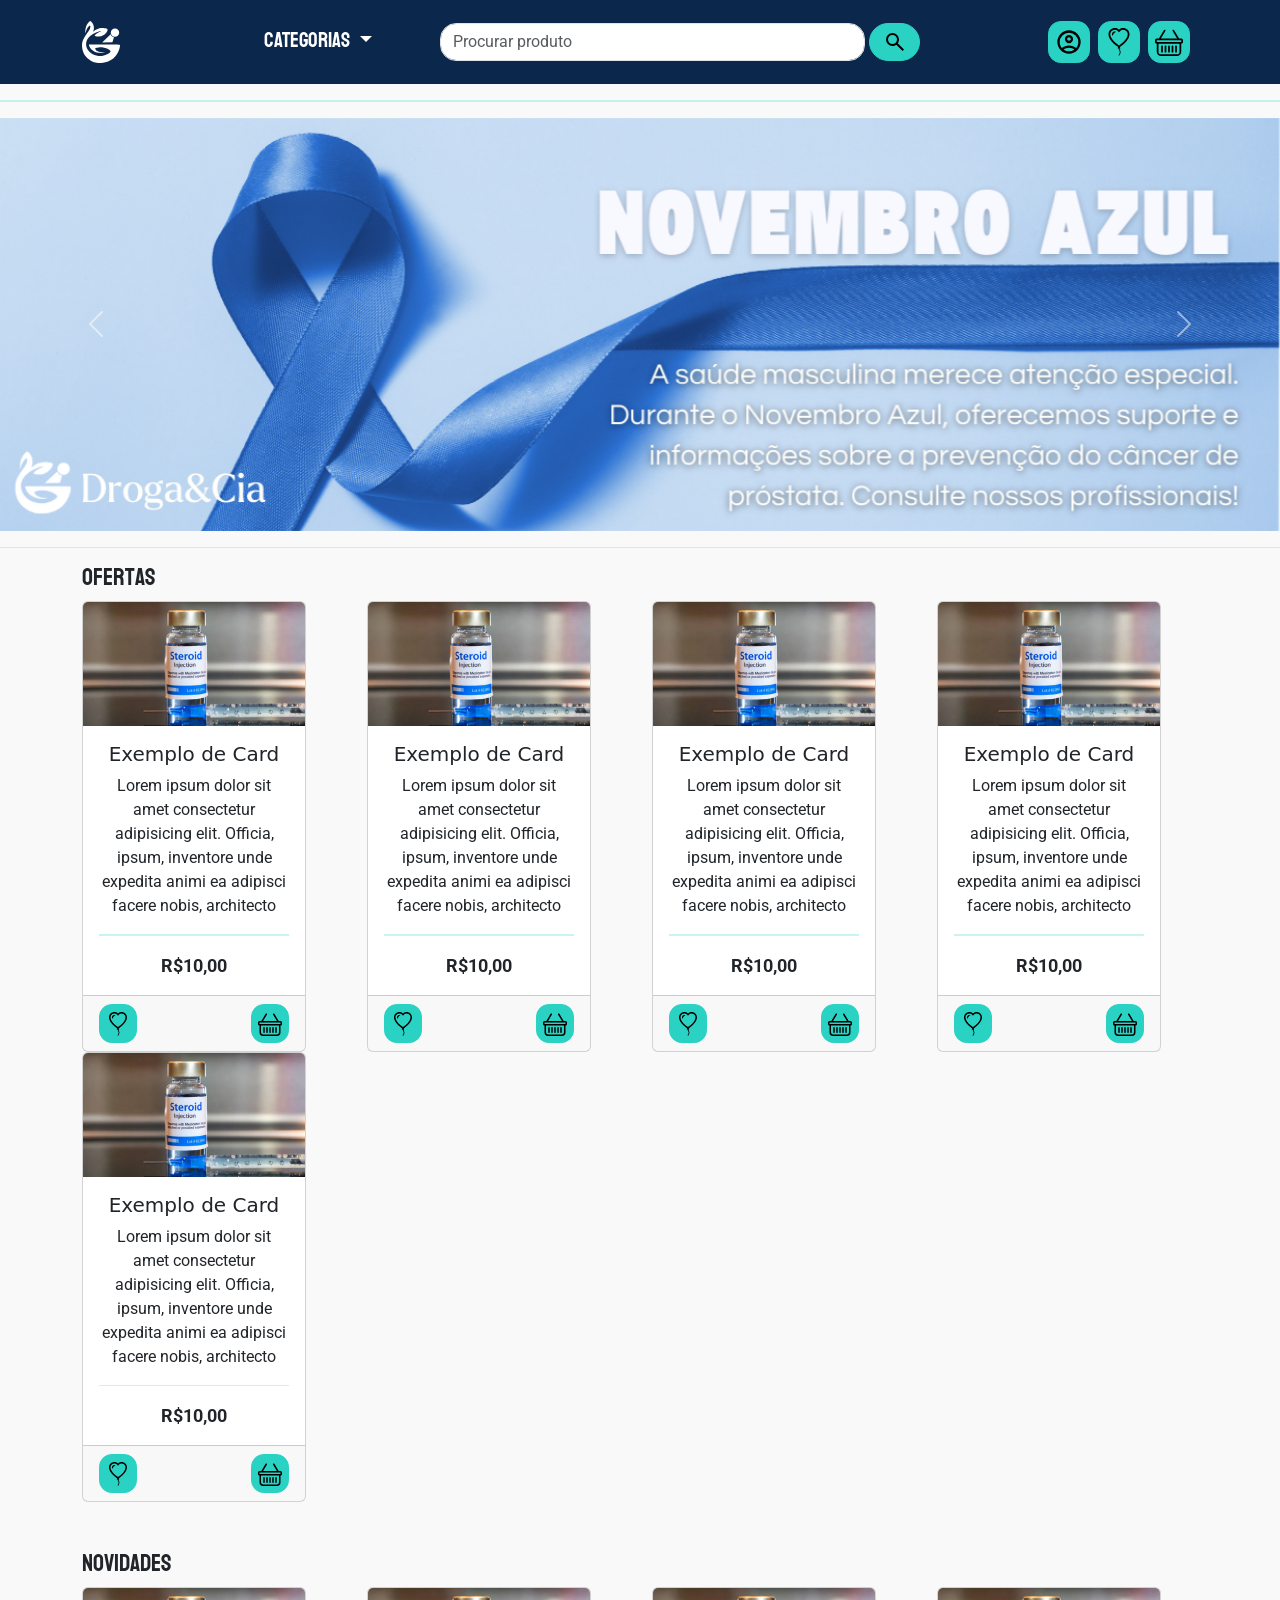
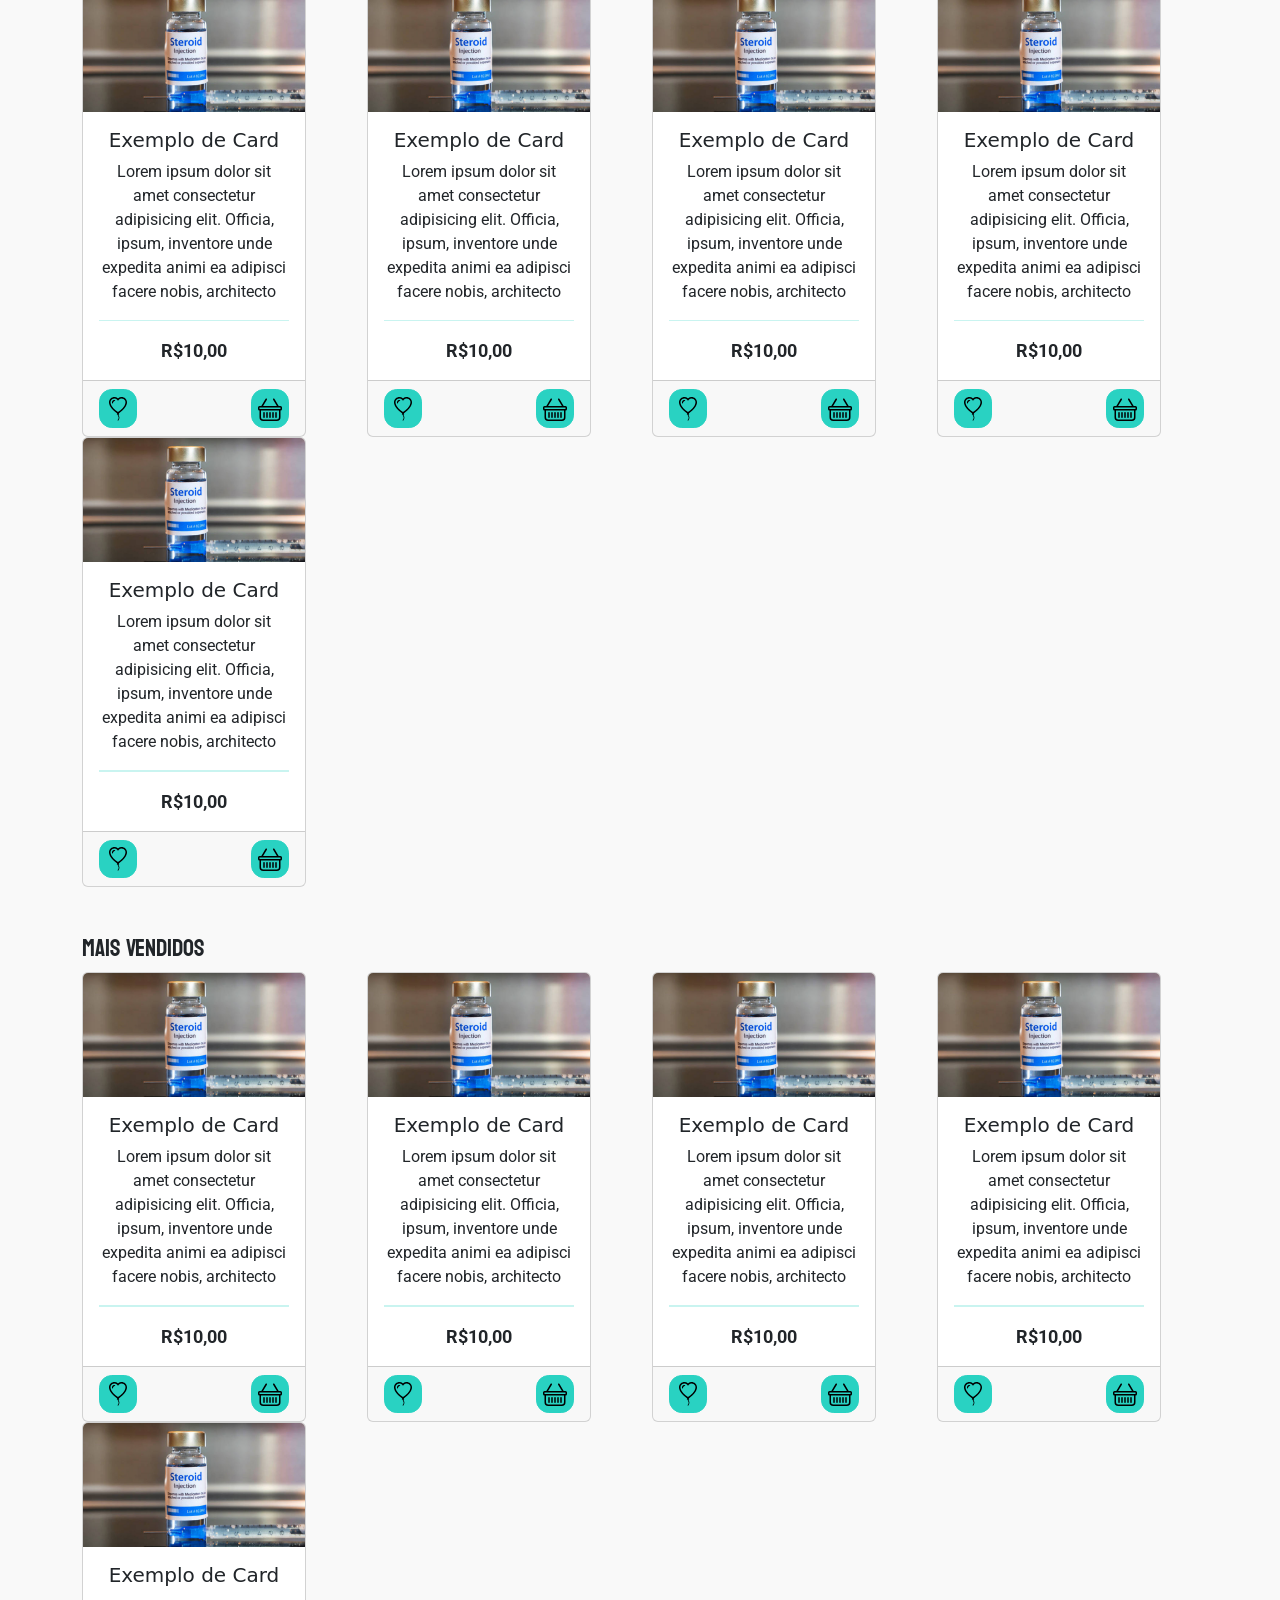
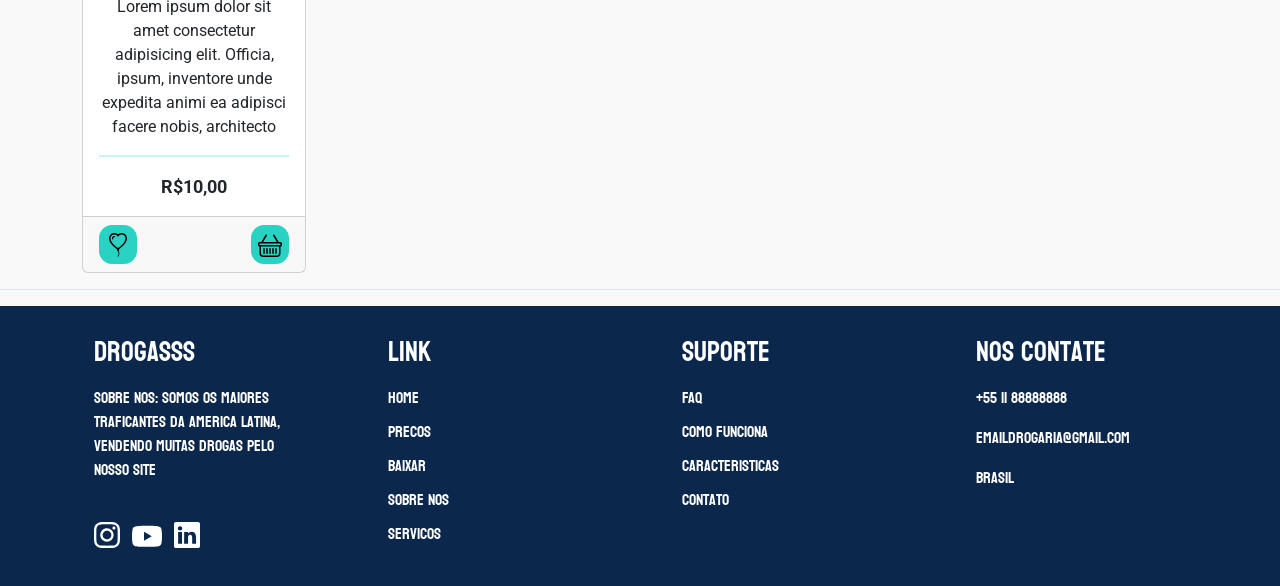
<file: index.html>
<!DOCTYPE html>
<html lang="en">
    <head>
        <meta charset="UTF-8">
        <meta name="viewport" content="width=device-width, initial-scale=1.0">

        <link rel="stylesheet" href="https://cdn.jsdelivr.net/npm/bootstrap-icons@1.5.0/font/bootstrap-icons.css">
        <link rel="preconnect" href="https://fonts.googleapis.com">
        <link rel="preconnect" href="https://fonts.gstatic.com" crossorigin>
        <link href="https://fonts.googleapis.com/css2?family=Roboto:ital,wght@0,100;0,300;0,400;0,500;0,700;0,900;1,100;1,300;1,400;1,500;1,700;1,900&display=swap" rel="stylesheet">
        <link rel="preconnect" href="https://fonts.googleapis.com">
        <link rel="preconnect" href="https://fonts.gstatic.com" crossorigin>
        <link href="https://fonts.googleapis.com/css2?family=Koulen&display=swap" rel="stylesheet">
        
        <link href="https://cdn.jsdelivr.net/npm/bootstrap@5.3.3/dist/css/bootstrap.min.css" rel="stylesheet" integrity="sha384-QWTKZyjpPEjISv5WaRU9OFeRpok6YctnYmDr5pNlyT2bRjXh0JMhjY6hW+ALEwIH" crossorigin="anonymous">
        <link href="css/custom.css" rel="stylesheet">

        <!-- Acima tem os imports do Bootstrap assim como o import pelo google fonts da fonte 'Koulen' que estou usando em quase todo o site -->

        <title>Projeto PW - Definitivo</title>
    </head>

    <body class="overflow-x-hidden">
        <!-- A classe container-fluid retira as bordas que fica quando vc usa a classe container-->
        <div class="container-fluid">
            <div class="row">
                <div class="col">
                    <nav class="navbar navbar-expand-lg">
                        <!-- Coloquei a classe container dentro da classe container-fluid pra navbar cobrir todo o espaço mas os elementos terem margens-->
                        <div class="container">

                            <!-- Seção da Logo e Barra de Pesquisa -->
                            <div class="w-100">
                                <div class="d-flex align-items-center w-100">

                                    <!-- Logo alinhada à esquerda -->
                                    <a class="navbar-brand me-5" href="index.html">
                                        <img class="logoDrogaria" src="imgs/drogaciaBRANCo.odg (1).svg">
                                    </a>

                                    <!-- Dropdown / Seção das categorias - Tem que trocar o href para cada uma de suas respectivas páginas de categoria -->
                                    <div class="dropdown me-1">
                                        <a class="nav-link dropdown-toggle" href="#" id="dropdownMenuButton" role="button" data-bs-toggle="dropdown" aria-expanded="false">
                                            CATEGORIAS
                                        </a>
                                        <ul class="dropdown-menu" aria-labelledby="dropdownMenuButton">
                                            <li><a class="dropdown-item" href="categorias/categoria1.html">CATEGORIA 1</a></li>
                                            <li><a class="dropdown-item" href="#">CATEGORIA 2</a></li>
                                            <li><a class="dropdown-item" href="#">CATEGORIA 3</a></li>
                                            <li><a class="dropdown-item" href="#">CATEGORIA 4</a></li>
                                            <li><a class="dropdown-item" href="#">CATEGORIA 5</a></li>
                                            <li><a class="dropdown-item" href="#">CATEGORIA 6</a></li>
                                            <li><a class="dropdown-item" href="#">CATEGORIA 7</a></li>
                                            <li><a class="dropdown-item" href="#">CATEGORIA 8</a></li>
                                        </ul>
                                    </div>
                        
                                    <!-- Barra de Pesquisa e Botão "Procurar" -->
                                    <form class="d-flex mx-auto flex-grow-1"  id="barraPesquisa" role="search">
                                        <input class="form-control me-1" type="search" placeholder="Procurar produto" aria-label="Search">
                                        <button class="btn btn-success" id="botaoPesquisa" type="submit"><img src="imgs/pesquisa.svg" alt="Pesquisar"></button>
                                    </form>
                        
                                    <!-- Botões do usuário - Dentro da tag 'a' trocar a # pelo caminho das respectivas páginas -->
                                    <div class="d-flex ms-auto">
                                        <div class="d-flex align-items-center me-2"> 
                                            <a href="#">
                                                <button class="btn btn-success" type="button">
                                                    <img class="BtnUCF" src="imgs/user.svg" alt="Usuario">
                                                </button>
                                            </a>
                                        </div>
                                        <div class="d-flex align-items-center me-2">
                                            <a href="#">
                                                <button class="btn btn-success" type="button">
                                                    <img class="BtnUCF" src="imgs/curtidos.svg" alt="favoritos">
                                                </button>
                                            </a>
                                        </div>
                                        <div class="d-flex align-items-center me-2">
                                            <a href="carrinho.html">
                                                <button class="btn btn-success" type="button" href="carrinhos.html">
                                                    <img class="BtnUCF" src="imgs/carrinho.svg" alt="carrinho">
                                                </button>
                                            </a>
                                        </div>
                                    </div>
                                </div>
                            </div>
                        </div>
                    </nav>
                </div>
            </div>

            <!-- Linha azul da divisória -->
            <hr>

            <!-- Carousel com os cartazes de promoção -->
            <div class="row text-center">
                <div class="col">
                    <div id="carouselExampleIndicators" class="carousel slide" data-bs-ride="carousel">
                        <div class="carousel-inner">
                            <div class="carousel-item active">
                                <img src="imgs/cartazes.png" class="d-block w-100" alt="cartaz1">
                            </div>
                            <div class="carousel-item">
                                <img src="imgs/cartazes (1).png" class="d-block w-100" alt="cartaz2">
                            </div>
                            <div class="carousel-item">
                                <img src="imgs/cartazes (2).png" class="d-block w-100" alt="cartaz3">
                            </div>
                            <div class="carousel-item">
                                <img src="imgs/cartazes (3).png" class="d-block w-100" alt="cartaz4">
                            </div>
                        </div>
                        <button class="carousel-control-prev" type="button" data-bs-target="#carouselExampleIndicators" data-bs-slide="prev">
                            <span class="carousel-control-prev-icon" aria-hidden="true"></span>
                            <span class="visually-hidden">Previous</span>
                        </button>
                        <button class="carousel-control-next" type="button" data-bs-target="#carouselExampleIndicators" data-bs-slide="next">
                            <span class="carousel-control-next-icon" aria-hidden="true"></span>
                            <span class="visually-hidden">Next</span>
                        </button>
                    </div>
                </div>
            </div>

            <hr>

            <!-- Primeiro container: contém os cards da seção de "Ofertas" -->
            <div class="container">
                <div class="row">
                    <div class="col">
                        <h4>Ofertas</h4>
                    </div>
                </div>
                <div class="row text-center">

                    <!-- Dentro dos cards falta adicionar um input com atributo "readOnly" para apresentar o preço do produto -- Já adicionei-->
                    <div class="col me-1">
                        <div class="card h-100" style="width: 14rem;">
                            <img src="imgs/teste.png" class="card-img-top" alt="teste">
                            <div class="card-body">
                                <h5 class="card-title">Exemplo de Card</h5>
                                <p class="card-text">Lorem ipsum dolor sit amet consectetur adipisicing elit. Officia, ipsum, inventore unde expedita animi ea adipisci facere nobis, architecto</p>
                                <hr>
                                <p class="card-text mb-0" style="font-size: 18px; font-weight: bolder; font-family: 'Roboto';">R$10,00</p>
                            </div>
                            <div class="card-footer d-flex justify-content-between">

                                <!-- Nos botões de curtidos dos cards quero que, ao usuário clicar faça uma animação que o coração fique preto
                                para demonstrar que o produto agora está nos favoritos. (posso fazer isso depois sem problemas mas se quiser
                                fazer tamo junto. Tem um ícone desse coração que ja esta na versão preto no site do bootstrap)  - Já adicionei -->


                                <button type="button" class="btn btn-success favoritoBtn"><img class="cfProd favoritoIcon" src="imgs/curtidos.svg"></button>

                                <button type="button" class="btn btn-success carrinhoBtn"><img class="cfProd carrinhoIcon" src="imgs/carrinho.svg"></button>
                            </div>
                        </div>
                    </div>
                    <div class="col me-1">
                        <div class="card h-100" style="width: 14rem;">
                            <img src="imgs/teste.png" class="card-img-top" alt="teste">
                            <div class="card-body">
                                <h5 class="card-title">Exemplo de Card</h5>
                                <p class="card-text">Lorem ipsum dolor sit amet consectetur adipisicing elit. Officia, ipsum, inventore unde expedita animi ea adipisci facere nobis, architecto</p>
                                <hr>
                                <p class="card-text mb-0" style="font-size: 18px; font-weight: bolder; font-family: 'Roboto';">R$10,00</p>
                            </div>
                            <div class="card-footer d-flex justify-content-between">
                                <button type="button" class="btn btn-success favoritoBtn"><img class="cfProd favoritoIcon" src="imgs/curtidos.svg"></button>
                                <button type="button" class="btn btn-success"><img class="cfProd" src="imgs/carrinho.svg"></button>
                            </div>
                        </div>
                    </div>
                    <div class="col me-1">
                        <div class="card h-100" style="width: 14rem;">
                            <img src="imgs/teste.png" class="card-img-top" alt="teste">
                            <div class="card-body">
                                <h5 class="card-title">Exemplo de Card</h5>
                                <p class="card-text">Lorem ipsum dolor sit amet consectetur adipisicing elit. Officia, ipsum, inventore unde expedita animi ea adipisci facere nobis, architecto</p>
                                <hr>
                                <p class="card-text mb-0" style="font-size: 18px; font-weight: bolder; font-family: 'Roboto';">R$10,00</p>
                            </div>
                            <div class="card-footer d-flex justify-content-between">
                                <button type="button" class="btn btn-success favoritoBtn"><img class="cfProd favoritoIcon" src="imgs/curtidos.svg"></button>
                                <button type="button" class="btn btn-success"><img class="cfProd" src="imgs/carrinho.svg"></button>
                            </div>
                        </div>
                    </div>
                    <div class="col me-1">
                        <div class="card h-100" style="width: 14rem;">
                            <img src="imgs/teste.png" class="card-img-top" alt="teste">
                            <div class="card-body">
                                <h5 class="card-title">Exemplo de Card</h5>
                                <p class="card-text">Lorem ipsum dolor sit amet consectetur adipisicing elit. Officia, ipsum, inventore unde expedita animi ea adipisci facere nobis, architecto</p>
                                <hr>
                                <p class="card-text mb-0" style="font-size: 18px; font-weight: bolder; font-family: 'Roboto';">R$10,00</p>
                            </div>
                            <div class="card-footer d-flex justify-content-between">
                                <button type="button" class="btn btn-success favoritoBtn"><img class="cfProd favoritoIcon" src="imgs/curtidos.svg"></button>
                                <button type="button" class="btn btn-success"><img class="cfProd" src="imgs/carrinho.svg"></button>
                            </div>
                        </div>
                    </div>
                    <div class="col me-1">
                        <div class="card h-100" style="width: 14rem;">
                            <img src="imgs/teste.png" class="card-img-top" alt="teste">
                            <div class="card-body">
                                <h5 class="card-title">Exemplo de Card</h5>
                                <p class="card-text">Lorem ipsum dolor sit amet consectetur adipisicing elit. Officia, ipsum, inventore unde expedita animi ea adipisci facere nobis, architecto</p>
                                <hr>
                                <p class="card-text mb-0" style="font-size: 18px; font-weight: bolder; font-family: 'Roboto';">R$10,00</p>
                            </div>
                            <div class="card-footer d-flex justify-content-between">
                                <button type="button" class="btn btn-success favoritoBtn"><img class="cfProd favoritoIcon" src="imgs/curtidos.svg"></button>
                                <button type="button" class="btn btn-success"><img class="cfProd" src="imgs/carrinho.svg"></button>
                            </div>
                        </div>
                    </div>
                </div>
            </div>

            <br>
            <br>

            <!-- Segundo container: contém os cards da seção de "Novidades" -->
            <div class="container">
                <div class="row">
                    <div class="col">
                        <h4 style="font-family: 'Koulen';">Novidades</h4>
                    </div>
                </div>
                <div class="row text-center">
                    <div class="col me-1">
                        <div class="card h-100" style="width: 14rem;">
                            <img src="imgs/teste.png" class="card-img-top" alt="teste">
                            <div class="card-body">
                                <h5 class="card-title">Exemplo de Card</h5>
                                <p class="card-text">Lorem ipsum dolor sit amet consectetur adipisicing elit. Officia, ipsum, inventore unde expedita animi ea adipisci facere nobis, architecto</p>
                                <hr>
                                <p class="card-text mb-0" style="font-size: 18px; font-weight: bolder; font-family: 'Roboto';">R$10,00</p>
                            </div>
                            <div class="card-footer d-flex justify-content-between">
                                <button type="button" class="btn btn-success favoritoBtn"><img class="cfProd favoritoIcon" src="imgs/curtidos.svg"></button>
                                <button type="button" class="btn btn-success"><img class="cfProd" src="imgs/carrinho.svg"></button>
                            </div>
                        </div>
                    </div>
                    <div class="col me-1">
                        <div class="card h-100" style="width: 14rem;">
                            <img src="imgs/teste.png" class="card-img-top" alt="teste">
                            <div class="card-body">
                                <h5 class="card-title">Exemplo de Card</h5>
                                <p class="card-text">Lorem ipsum dolor sit amet consectetur adipisicing elit. Officia, ipsum, inventore unde expedita animi ea adipisci facere nobis, architecto</p>
                                <hr>
                                <p class="card-text mb-0" style="font-size: 18px; font-weight: bolder; font-family: 'Roboto';">R$10,00</p>
                            </div>
                            <div class="card-footer d-flex justify-content-between">
                                <button type="button" class="btn btn-success favoritoBtn"><img class="cfProd favoritoIcon" src="imgs/curtidos.svg"></button>
                                <button type="button" class="btn btn-success"><img class="cfProd" src="imgs/carrinho.svg"></button>
                            </div>
                        </div>
                    </div>
                    <div class="col me-1">
                        <div class="card h-100" style="width: 14rem;">
                            <img src="imgs/teste.png" class="card-img-top" alt="teste">
                            <div class="card-body">
                                <h5 class="card-title">Exemplo de Card</h5>
                                <p class="card-text">Lorem ipsum dolor sit amet consectetur adipisicing elit. Officia, ipsum, inventore unde expedita animi ea adipisci facere nobis, architecto</p>
                                <hr>
                                <p class="card-text mb-0" style="font-size: 18px; font-weight: bolder; font-family: 'Roboto';">R$10,00</p>
                            </div>
                            <div class="card-footer d-flex justify-content-between">
                                <button type="button" class="btn btn-success favoritoBtn"><img class="cfProd favoritoIcon" src="imgs/curtidos.svg"></button>
                                <button type="button" class="btn btn-success"><img class="cfProd" src="imgs/carrinho.svg"></button>
                            </div>
                        </div>
                    </div>
                    <div class="col me-1">
                        <div class="card h-100" style="width: 14rem;">
                            <img src="imgs/teste.png" class="card-img-top" alt="teste">
                            <div class="card-body">
                                <h5 class="card-title">Exemplo de Card</h5>
                                <p class="card-text">Lorem ipsum dolor sit amet consectetur adipisicing elit. Officia, ipsum, inventore unde expedita animi ea adipisci facere nobis, architecto</p>
                                <hr>
                                <p class="card-text mb-0" style="font-size: 18px; font-weight: bolder; font-family: 'Roboto';">R$10,00</p>
                            </div>
                            <div class="card-footer d-flex justify-content-between">
                                <button type="button" class="btn btn-success favoritoBtn"><img class="cfProd favoritoIcon" src="imgs/curtidos.svg"></button>
                                <button type="button" class="btn btn-success"><img class="cfProd" src="imgs/carrinho.svg"></button>
                            </div>
                        </div>
                    </div>
                    <div class="col me-1">
                        <div class="card h-100" style="width: 14rem;">
                            <img src="imgs/teste.png" class="card-img-top" alt="teste">
                            <div class="card-body">
                                <h5 class="card-title">Exemplo de Card</h5>
                                <p class="card-text">Lorem ipsum dolor sit amet consectetur adipisicing elit. Officia, ipsum, inventore unde expedita animi ea adipisci facere nobis, architecto</p>
                                <hr>
                                <p class="card-text mb-0" style="font-size: 18px; font-weight: bolder; font-family: 'Roboto';">R$10,00</p>
                            </div>
                            <div class="card-footer d-flex justify-content-between">
                                <button type="button" class="btn btn-success favoritoBtn"><img class="cfProd favoritoIcon" src="imgs/curtidos.svg"></button>
                                <button type="button" class="btn btn-success"><img class="cfProd" src="imgs/carrinho.svg"></button>
                            </div>
                        </div>
                    </div>
                </div>
            </div>

            <br>
            <br>

            <!-- Terceiro container: contém os cards da seção de "Mais Vendidos" -->
            <div class="container">
                <div class="row">
                    <div class="col">
                        <h4>Mais Vendidos</h4>
                    </div>
                </div>
                <div class="row text-center">
                    <div class="col me-1">
                        <div class="card h-100" style="width: 14rem;">
                            <img src="imgs/teste.png" class="card-img-top" alt="teste">
                            <div class="card-body">
                                <h5 class="card-title">Exemplo de Card</h5>
                                <p class="card-text">Lorem ipsum dolor sit amet consectetur adipisicing elit. Officia, ipsum, inventore unde expedita animi ea adipisci facere nobis, architecto</p>
                                <hr>
                                <p class="card-text mb-0" style="font-size: 18px; font-weight: bolder; font-family: 'Roboto';">R$10,00</p>
                            </div>
                            <div class="card-footer d-flex justify-content-between">
                                <button type="button" class="btn btn-success favoritoBtn"><img class="cfProd favoritoIcon" src="imgs/curtidos.svg"></button>
                                <button type="button" class="btn btn-success"><img class="cfProd" src="imgs/carrinho.svg"></button>
                            </div>
                        </div>
                    </div>
                    <div class="col me-1">
                        <div class="card h-100" style="width: 14rem;">
                            <img src="imgs/teste.png" class="card-img-top" alt="teste">
                            <div class="card-body">
                                <h5 class="card-title">Exemplo de Card</h5>
                                <p class="card-text">Lorem ipsum dolor sit amet consectetur adipisicing elit. Officia, ipsum, inventore unde expedita animi ea adipisci facere nobis, architecto</p>
                                <hr>
                                <p class="card-text mb-0" style="font-size: 18px; font-weight: bolder; font-family: 'Roboto';">R$10,00</p>
                            </div>
                            <div class="card-footer d-flex justify-content-between">
                                <button type="button" class="btn btn-success favoritoBtn"><img class="cfProd favoritoIcon" src="imgs/curtidos.svg"></button>
                                <button type="button" class="btn btn-success"><img class="cfProd" src="imgs/carrinho.svg"></button>
                            </div>
                        </div>
                    </div>
                    <div class="col me-1">
                        <div class="card h-100" style="width: 14rem;">
                            <img src="imgs/teste.png" class="card-img-top" alt="teste">
                            <div class="card-body">
                                <h5 class="card-title">Exemplo de Card</h5>
                                <p class="card-text">Lorem ipsum dolor sit amet consectetur adipisicing elit. Officia, ipsum, inventore unde expedita animi ea adipisci facere nobis, architecto</p>
                                <hr>
                                <p class="card-text mb-0" style="font-size: 18px; font-weight: bolder; font-family: 'Roboto';">R$10,00</p>
                            </div>
                            <div class="card-footer d-flex justify-content-between">
                                <button type="button" class="btn btn-success favoritoBtn"><img class="cfProd favoritoIcon" src="imgs/curtidos.svg"></button>
                                <button type="button" class="btn btn-success"><img class="cfProd" src="imgs/carrinho.svg"></button>
                            </div>
                        </div>
                    </div>
                    <div class="col me-1">
                        <div class="card h-100" style="width: 14rem;">
                            <img src="imgs/teste.png" class="card-img-top" alt="teste">
                            <div class="card-body">
                                <h5 class="card-title">Exemplo de Card</h5>
                                <p class="card-text">Lorem ipsum dolor sit amet consectetur adipisicing elit. Officia, ipsum, inventore unde expedita animi ea adipisci facere nobis, architecto</p>
                                <hr>
                                <p class="card-text mb-0" style="font-size: 18px; font-weight: bolder; font-family: 'Roboto';">R$10,00</p>
                            </div>
                            <div class="card-footer d-flex justify-content-between">
                                <button type="button" class="btn btn-success favoritoBtn"><img class="cfProd favoritoIcon" src="imgs/curtidos.svg"></button>
                                <button type="button" class="btn btn-success"><img class="cfProd" src="imgs/carrinho.svg"></button>
                            </div>
                        </div>
                    </div>
                    <div class="col me-1">
                        <div class="card h-100" style="width: 14rem;">
                            <img src="imgs/teste.png" class="card-img-top" alt="teste">
                            <div class="card-body">
                                <h5 class="card-title">Exemplo de Card</h5>
                                <p class="card-text">Lorem ipsum dolor sit amet consectetur adipisicing elit. Officia, ipsum, inventore unde expedita animi ea adipisci facere nobis, architecto</p>
                                <hr>
                                <p class="card-text mb-0" style="font-size: 18px; font-weight: bolder; font-family: 'Roboto';">R$10,00</p>
                            </div>
                            <div class="card-footer d-flex justify-content-between">
                                <button type="button" class="btn btn-success favoritoBtn"><img class="cfProd favoritoIcon" src="imgs/curtidos.svg"></button>
                                <button type="button" class="btn btn-success"><img class="cfProd" src="imgs/carrinho.svg"></button>
                            </div>
                        </div>
                    </div>
                </div>
            </div>

            <hr>


            <!-- Aqui tem o rodapé, a única coisa que falta nele é adicionar o ícone do twitter na seção de redes sociais e trocar o texto
            sobre tráfico -->
            
            <div class="row">
                <div class="col">
                    <footer>
                        <div class="container" id="containerFooter">
                            <ul>
                                <h3>Drogasss</h3>
                                <p>Sobre nos: Somos os maiores traficantes da america latina, vendendo muitas drogas pelo nosso site</p>
                                <div class="redes-sociais">
                                <a href="https://www.instagram.com" target="_blank"><img class="cfProd" src="imgs/instagram.svg" alt="Instagram"></a>
                                <a href="https://www.youtube.com" target="_blank"><img class="cfProd" src="imgs/youtube.svg" alt="YouTube"></a>
                                <a href="https://www.linkedin.com" target="_blank"><img class="cfProd" src="imgs/linkedin.svg" alt="LinkedIn"></a>
                                </div>
                            </ul>
                    
                            <ul>
                                <h3>Link</h3>
                                <li><a href="#">Home</a></li>
                                <li><a href="#">Precos</a></li>
                                <li><a href="#">Baixar</a></li>
                                <li><a href="#">Sobre Nos</a></li>
                                <li><a href="#">Servicos</a></li>
                            </ul>
                    
                            <ul>
                                <h3>Suporte</h3>
                                <li><a href="#">FAQ</a></li>
                                <li><a href="#">Como Funciona</a></li>
                                <li><a href="#">Caracteristicas</a></li>
                                <li><a href="#">Contato</a></li>
                            </ul>
                    
                            <ul>
                                <h3>Nos Contate</h3>
                                <li>
                                <p>+55 11 88888888</p>
                                </li>
                                <li>
                                <p>emaildrogaria@gmail.com</p>
                                </li>
                                <li>
                                <p>Brasil</p>
                                </li>
                            </ul>
                        </div>
                    </footer>
                </div>
            </div>
        </div>
        <script src="js/custom.js"></script>
        <!-- Aqui é o import do JavaScript do Bootstrap -->
        <script src="https://cdn.jsdelivr.net/npm/bootstrap@5.3.3/dist/js/bootstrap.bundle.min.js" integrity="sha384-YvpcrYf0tY3lHB60NNkmXc5s9fDVZLESaAA55NDzOxhy9GkcIdslK1eN7N6jIeHz" crossorigin="anonymous"></script>
    </body>
</html>
</file>
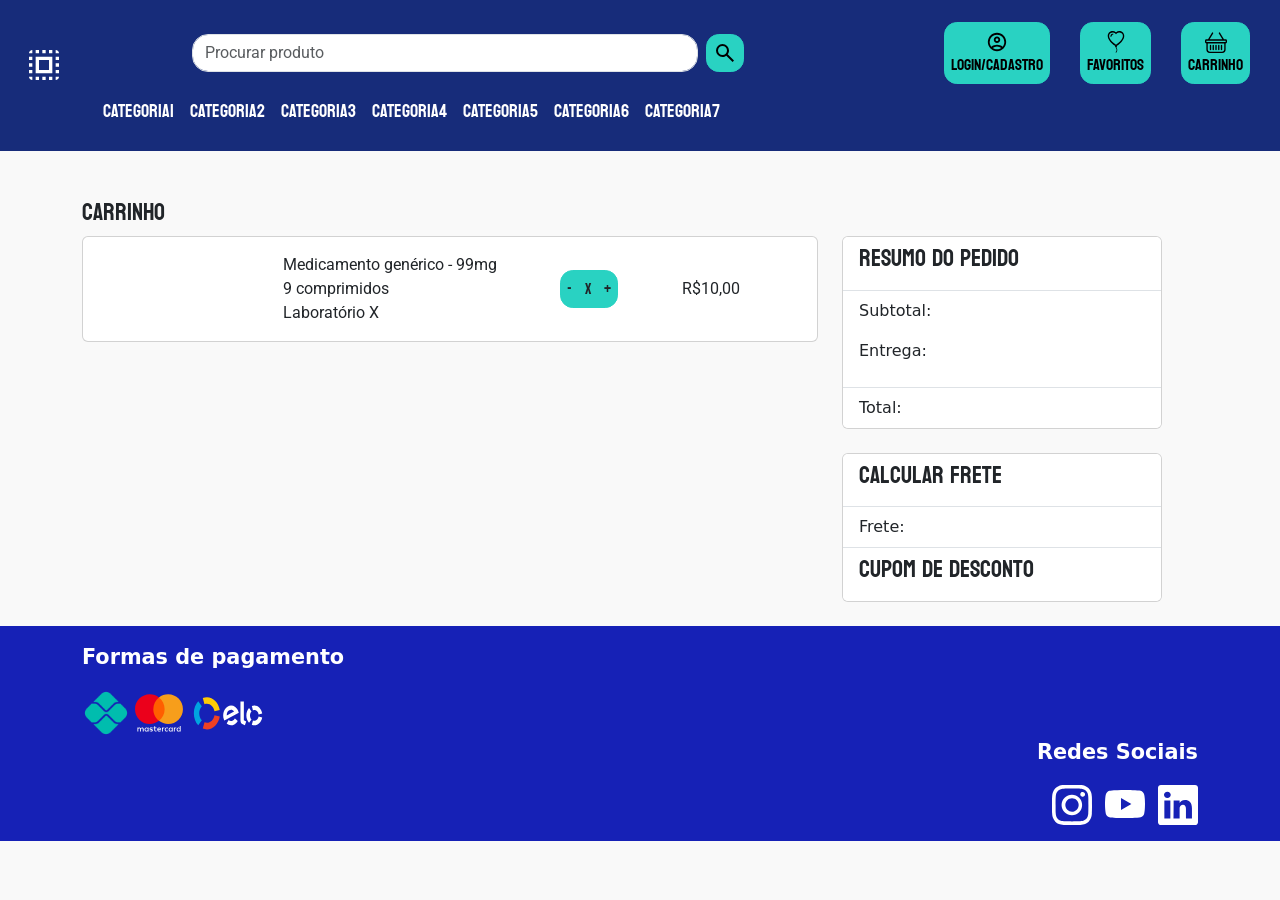
<file: Carrinho.html>
<!DOCTYPE html>
<html lang="en">

<head>

  <meta charset="UTF-8">
    <meta http-equiv="X-UA-Compatible" content="IE=edge">
    <meta name="viewport" content="width=device-width, initial-scale=1.0">
    <link href="https://cdn.jsdelivr.net/npm/bootstrap@5.3.0/dist/css/bootstrap.min.css" rel="stylesheet" integrity="sha384-9ndCyUaIbzAi2FUVXJi0CjmCapSmO7SnpJef0486qhLnuZ2cdeRhO02iuK6FUUVM" crossorigin="anonymous">
    <link href="css/custom.css" rel="stylesheet">
    <script src="https://cdn.jsdelivr.net/npm/bootstrap@5.3.0/dist/js/bootstrap.bundle.min.js" integrity="sha384-geWF76RCwLtnZ8qwWowPQNguL3RmwHVBC9FhGdlKrxdiJJigb/j/68SIy3Te4Bkz" crossorigin="anonymous"></script>
    <link rel="stylesheet" href="https://cdn.jsdelivr.net/npm/bootstrap-icons@1.5.0/font/bootstrap-icons.css">
    <link rel="preconnect" href="https://fonts.googleapis.com">
    <link rel="preconnect" href="https://fonts.gstatic.com" crossorigin>
    <link href="https://fonts.googleapis.com/css2?family=Roboto:ital,wght@0,100;0,300;0,400;0,500;0,700;0,900;1,100;1,300;1,400;1,500;1,700;1,900&display=swap" rel="stylesheet">
    <link rel="preconnect" href="https://fonts.googleapis.com">
    <link rel="preconnect" href="https://fonts.gstatic.com" crossorigin>
    <link href="https://fonts.googleapis.com/css2?family=Koulen&display=swap" rel="stylesheet">
    <title>Carrinho</title>

</head>

<body class="overflow-x-hidden">
  <nav class="navbar navbar-expand-lg" style="background-color: #172C7A;">
    <div class="container-fluid">
      <!-- Seção da Logo e Barra de Pesquisa -->
      <div class="w-100">
        <div class="d-flex align-items-center">
          <!-- Logo alinhada à esquerda -->
          <a class="navbar-brand ms-4 mt-4" href="#">
            <img src="Ícones/logo.svg" style="width: 40px;">
          </a>
                  
          <!-- Barra de Pesquisa e Botão "Procurar" -->
          <form class="d-flex ms-3" role="search" style="width: 45rem;">
            <input class="form-control me-2" type="search" placeholder="Procurar produto" style="font-family: 'Koulen';" aria-label="Search">
              <button class="btn btn-success" type="submit"><img src="Ícones/pesquisa.svg" alt="Pesquisar"></button>
          </form>
                  

          <style>
            .custom-margin {
              margin-right: 30px; /* Ajuste o valor conforme necessário */
            }
          </style>

          <!-- Botões do usuário -->
          <div class="d-flex align-items-center" style="margin-left: 200px;"> <!-- Ajusta a margem esquerda -->
            <button class="btn btn-success custom-margin" type="submit">
              <img src="Ícones/user.svg" alt="Usuario" style="width: 22px;">
              <span style= "color: black; font-family: 'Koulen'">LOGIN/CADASTRO</span>
            </button>

            <button class="btn btn-success custom-margin" type="submit">
              <img src="Ícones/curtidos.svg" alt="favoritos" style="width: 22px;">
              <span style="color: black; font-family: 'Koulen'">FAVORITOS</span>
            </button>

            <button class="btn btn-success custom-margin" type="submit">
              <img src="Ícones/carrinho.svg" alt="carrinho" style="width: 22px;">
              <span style="color: black; font-family: 'Koulen'">CARRINHO</span>
            </button>
          </div>
        </div>

        <!-- Botões abaixo da barra de pesquisa -->
        <div class="" style="margin-left: 103px;">
          <ul class="nav nav-underline">
            <li class="nav-item">
              <a class="nav-link" href="#">CATEGORIA1</a>
            </li>
            <li class="nav-item">
              <a class="nav-link" href="#">CATEGORIA2</a>
            </li>
            <li class="nav-item">
              <a class="nav-link" href="#">CATEGORIA3</a>
            </li>
            <li class="nav-item">
              <a class="nav-link" href="#">CATEGORIA4</a>
            </li>
            <li class="nav-item">
              <a class="nav-link" href="#">CATEGORIA5</a>
            </li>
            <li class="nav-item">
              <a class="nav-link" href="#">CATEGORIA6</a>
            </li>
            <li class="nav-item">
              <a class="nav-link" href="#">CATEGORIA7</a>
            </li>
          </ul>
        </div>
      </div>
    </div>
  </nav>
    <br>
      &nbsp;
      <div class="container">
          <h4>Carrinho</h4>
          <div class="row">
              <div class="col-8">
                  <div class="card mb-3" style="max-width: 50rem;">
                      <div class="row g-0">
                          <div class="col-md-3">
                              <img src="Ícones/logo.svg" class="img-fluid" style="max-width: 100%; height: auto;"
                                  alt="medicamento">
                          </div>
                          <div class="col-md-8">
                              <div class="card-body">
                                  <div class="d-flex align-items-center justify-content-between">
                                      <p class="card-text mb-0">Medicamento genérico - 99mg <br> 9 comprimidos <br> Laboratório X</p>
                                      <div class="btn-group" role="group" aria-label="Basic example">
                                          <button type="button" class="btn btn-light btn-outline-dark">-</button>
                                          <button type="button" class="btn btn-light btn-outline-dark">X</button>
                                          <button type="button" class="btn btn-light btn-outline-dark">+</button>
                                      </div>
                                      <div class="d-flex align-items-center justify-content-between">
                                          <p class="card-text mb-0">R$10,00</p>
                                      </div>
                                  </div>
                              </div>
                          </div>
                      </div>
                  </div>
              </div>
              <div class="col-sm-4">
                  <div class="card" style="width: 20rem;">
                      <ul class="list-group list-group-flush">
                          <li class="list-group-item"><h4>RESUMO DO PEDIDO</h4></li>
                          <li class="list-group-item">
                              <p>Subtotal:</p>
                              <p>Entrega:</p>
                          </li>
                          <li class="list-group-item">Total:</li>
                      </ul>
                  </div>
                  &nbsp;
                  <div class="col-sm-4">
                      <div class="card" style="width: 20rem;">
                          <ul class="list-group list-group-flush">
                              <li class="list-group-item"><h4>CALCULAR FRETE</h4></li>
                              <li class="list-group-item">Frete:</li>

                              <li class="list-group-item"><h4>CUPOM DE DESCONTO</h4> </li>
                          </ul>
                      </div>
                  </div>    
              </div>
          </div>
      </div>
      &nbsp;
      <div class="row">
        <div class="col">
          <nav class="navbar navbar-expand-lg" style="background-color: rgb(22, 33, 182);">
            <div class="container-fluid">
              <button class="navbar-toggler" type="button" data-bs-toggle="collapse" data-bs-target="#navbarSupportedContent"
                aria-controls="navbarSupportedContent" aria-expanded="false" aria-label="Toggle navigation">
                <span class="navbar-toggler-icon"></span>
              </button>
              <div class="container text">
                <div class="row">
                  <div class="col">
                    <p style="color: rgb(255, 255, 255); font-weight: bold; font-size: 1.3rem;">Formas de pagamento</p>
                    <img src="imgs/pix.png" alt="pix" style="width: 3rem;">
                    <img src="imgs/mastercard.svg" alt="mastercard" style="width: 3rem;">
                    <img src="imgs/elo.svg" alt="elo" style="width: 5rem;">
                  </div>
                </div>
              </div>
              <div class="container text">
                <div class="row justify-content-between">
                  <div class="col text-end">
                    <p style="color: rgb(255, 255, 255); font-weight: bold; font-size: 1.3rem;">Redes Sociais</p>
                    <img class="ms-2" src="imgs/instagram.svg" alt="pix" style="width: 2.5rem;" >
                    <img class="ms-2" src="imgs/youtube.svg" alt="mastercard" style="width: 2.5rem;">
                    <img class="ms-2" src="imgs/linkedin.svg" alt="elo" style="width: 2.5rem;">
                  </div>
                </div>
              </div>
            </div>
          </nav>
        </div>
      </div>
</body>

</html>
</file>
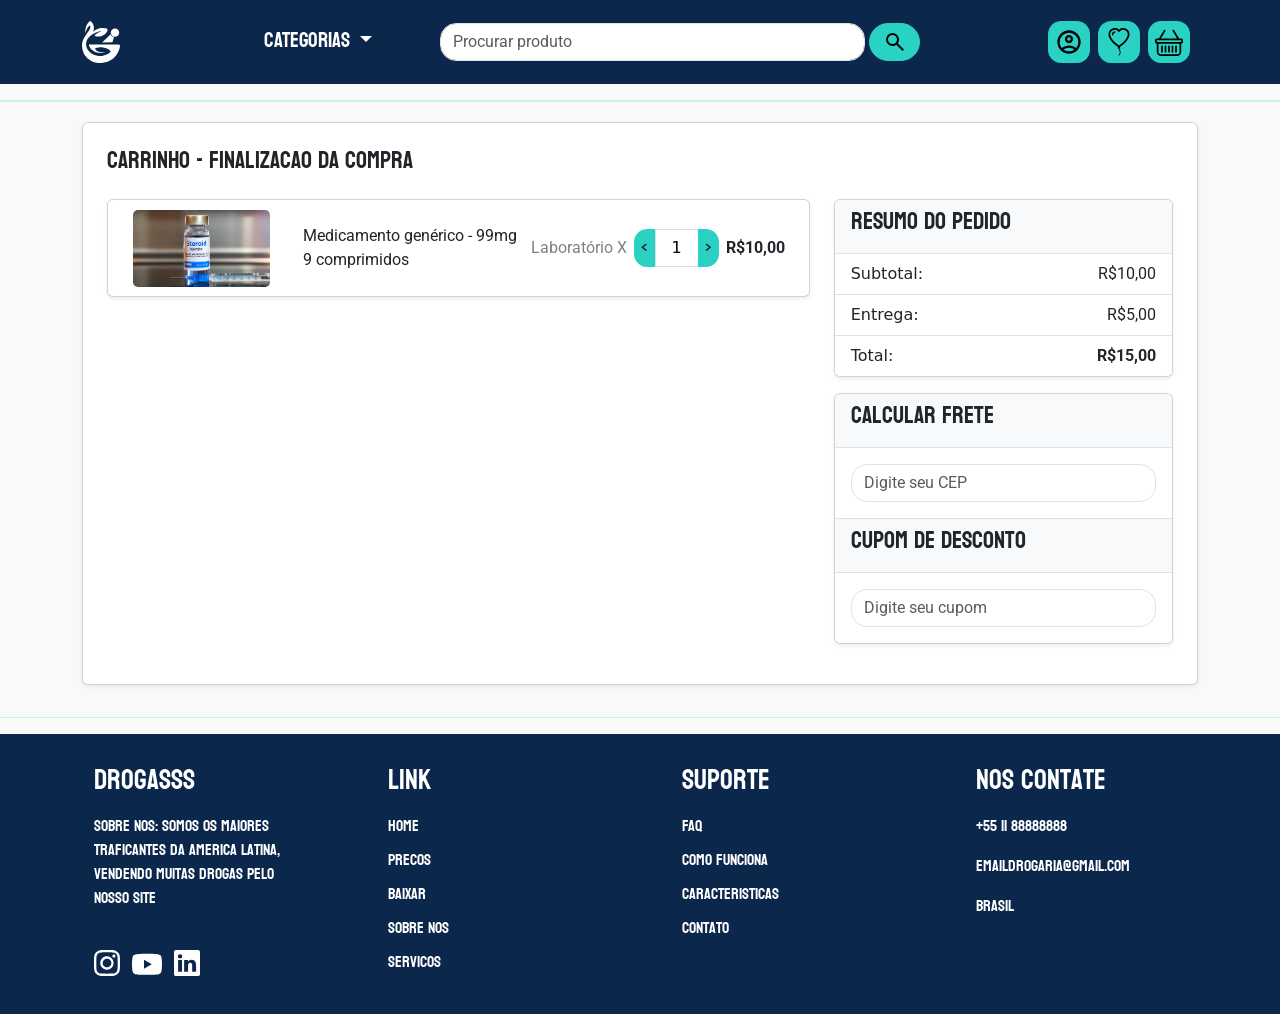
<file: carrinho.html>
<!DOCTYPE html>
<html lang="en">
    <head>
        <meta charset="UTF-8">
        <meta name="viewport" content="width=device-width, initial-scale=1.0">

        <link rel="stylesheet" href="https://cdn.jsdelivr.net/npm/bootstrap-icons@1.5.0/font/bootstrap-icons.css">
        <link rel="preconnect" href="https://fonts.googleapis.com">
        <link rel="preconnect" href="https://fonts.gstatic.com" crossorigin>
        <link href="https://fonts.googleapis.com/css2?family=Roboto:ital,wght@0,100;0,300;0,400;0,500;0,700;0,900;1,100;1,300;1,400;1,500;1,700;1,900&display=swap" rel="stylesheet">
        <link rel="preconnect" href="https://fonts.googleapis.com">
        <link rel="preconnect" href="https://fonts.gstatic.com" crossorigin>
        <link href="https://fonts.googleapis.com/css2?family=Koulen&display=swap" rel="stylesheet">
                
        <link href="https://cdn.jsdelivr.net/npm/bootstrap@5.3.3/dist/css/bootstrap.min.css" rel="stylesheet" integrity="sha384-QWTKZyjpPEjISv5WaRU9OFeRpok6YctnYmDr5pNlyT2bRjXh0JMhjY6hW+ALEwIH" crossorigin="anonymous">
        <link href="css/custom.css" rel="stylesheet">

        <!-- Acima tem os imports do Bootstrap assim como o import pelo google fonts da fonte 'Koulen' que estou usando em quase todo o site -->

        <title>Carrinho 1</title>
    </head>
    <body class="overflow-x-hidden">
        
        <script src="https://cdn.jsdelivr.net/npm/bootstrap@5.3.3/dist/js/bootstrap.bundle.min.js" integrity="sha384-YvpcrYf0tY3lHB60NNkmXc5s9fDVZLESaAA55NDzOxhy9GkcIdslK1eN7N6jIeHz" crossorigin="anonymous"></script>

        <div class="container-fluid">
            <div class="row">
                <div class="col">
                    <nav class="navbar navbar-expand-lg">
                        <!-- Coloquei a classe container dentro da classe container-fluid pra navbar cobrir todo o espaço mas os elementos terem margens-->
                        <div class="container">

                            <!-- Seção da Logo e Barra de Pesquisa -->
                            <div class="w-100">
                                <div class="d-flex align-items-center w-100">

                                    <!-- Logo alinhada à esquerda -->
                                    <a class="navbar-brand me-5" href="index.html">
                                        <img class="logoDrogaria" src="imgs/drogaciaBRANCo.odg (1).svg">
                                    </a>

                                    <!-- Dropdown / Seção das categorias - Tem que trocar o href para cada uma de suas respectivas páginas de categoria -->
                                    <div class="dropdown me-1">
                                        <a class="nav-link dropdown-toggle" href="#" id="dropdownMenuButton" role="button" data-bs-toggle="dropdown" aria-expanded="false">
                                            CATEGORIAS
                                        </a>
                                        <ul class="dropdown-menu" aria-labelledby="dropdownMenuButton">
                                            <li><a class="dropdown-item" href="categorias/categoria1.html">CATEGORIA 1</a></li>
                                            <li><a class="dropdown-item" href="#">CATEGORIA 2</a></li>
                                            <li><a class="dropdown-item" href="#">CATEGORIA 3</a></li>
                                            <li><a class="dropdown-item" href="#">CATEGORIA 4</a></li>
                                            <li><a class="dropdown-item" href="#">CATEGORIA 5</a></li>
                                            <li><a class="dropdown-item" href="#">CATEGORIA 6</a></li>
                                            <li><a class="dropdown-item" href="#">CATEGORIA 7</a></li>
                                            <li><a class="dropdown-item" href="#">CATEGORIA 8</a></li>
                                        </ul>
                                    </div>
                        
                                    <!-- Barra de Pesquisa e Botão "Procurar" -->
                                    <form class="d-flex mx-auto flex-grow-1"  id="barraPesquisa" role="search">
                                        <input class="form-control me-1" type="search" placeholder="Procurar produto" aria-label="Search">
                                        <button class="btn btn-success" id="botaoPesquisa" type="submit"><img src="imgs/pesquisa.svg" alt="Pesquisar"></button>
                                    </form>
                        
                                    <!-- Botões do usuário - Dentro da tag 'a' trocar a # pelo caminho das respectivas páginas -->
                                    <div class="d-flex ms-auto">
                                        <div class="d-flex align-items-center me-2"> 
                                            <a href="#">
                                                <button class="btn btn-success" type="button">
                                                    <img class="BtnUCF" src="imgs/user.svg" alt="Usuario">
                                                </button>
                                            </a>
                                        </div>
                                        <div class="d-flex align-items-center me-2">
                                            <a href="#">
                                                <button class="btn btn-success" type="button">
                                                    <img class="BtnUCF" src="imgs/curtidos.svg" alt="favoritos">
                                                </button>
                                            </a>
                                        </div>
                                        <div class="d-flex align-items-center me-2">
                                            <a href="carrinho.html">
                                                <button class="btn btn-success" type="button" href="carrinhos.html">
                                                    <img class="BtnUCF" src="imgs/carrinho.svg" alt="carrinho">
                                                </button>
                                            </a>
                                        </div>
                                    </div>
                                </div>
                            </div>
                        </div>
                    </nav>
                </div>
            </div>

            <!-- Linha azul da divisória -->
            <hr>

            <div class="row">
                <div class="col">
                    <div class="container my-1">
                        <div class="card mb-3 rounded shadow-sm" style="padding: 1.5rem;">
                            <h4 class="text-start mb-4">Carrinho - Finalizacao da compra</h4>
                            <div class="row">
                                <!-- Card do produto no carrinho -->
                                <div class="col-8">
                                    <div class="card mb-3 rounded shadow-sm" style="max-width: 50rem; padding: 0.5rem;">
                                        <div class="row g-0">
                                            <div class="col-md-3 d-flex align-items-center justify-content-center">
                                                <img class="imgProdCart" src="imgs/teste.png" class="img-fluid" alt="medicamento">
                                            </div>
                                            <div class="col-md-9">
                                                <div class="card-body">
                                                    <div class="d-flex align-items-center justify-content-between">
                                                        <p class="card-text mb-0">Medicamento genérico - 99mg <br> 9 comprimidos</p> <br>
                                                        <p class="card-text mb-0" style="color: gray;">Laboratório X</p>
                                                        <div class="btn-group" role="group" aria-label="Basic example">
                                                            <button type="button" class="btn btn-light btn-outline-dark">&lt;</button>
                                                            <span class="px-3" style="display: flex; align-items: center; color: black; background-color: #ffffff; border: 1px solid #ddd;">
                                                                1
                                                            </span>
                                                            <button type="button" class="btn btn-light btn-outline-dark">&gt;</button>
                                                        </div>
                                                        <p class="card-text mb-0" style="font-weight: bold; font-family: 'Roboto';">R$10,00</p>
                                                    </div>
                                                </div>
                                            </div>
                                        </div>
                                    </div>
                                </div>
                                <div class="col-sm-4">
                                    <div class="card mb-3 rounded shadow-sm">
                                        <ul class="list-group list-group-flush">
                                            <li class="list-group-item bg-light"><h4>RESUMO DO PEDIDO</h4></li>
                                            <li class="list-group-item d-flex justify-content-between">Subtotal: <span style="font-family: 'Roboto';">R$10,00</span></li>
                                            <li class="list-group-item d-flex justify-content-between">Entrega: <span style="font-family: 'Roboto';">R$5,00</span></li>
                                            <li class="list-group-item d-flex justify-content-between">Total: <span style="font-weight: bold; font-family: 'Roboto';">R$15,00</span></li>
                                        </ul>
                                    </div>
                                    <div class="card mb-3 rounded shadow-sm">
                                        <ul class="list-group list-group-flush">
                                            <li class="list-group-item bg-light"><h4>CALCULAR FRETE</h4></li>
                                            <li class="list-group-item"><input type="text" class="form-control" placeholder="Digite seu CEP" style="margin-top: 0.5rem; margin-bottom: 0.5rem;"></li>
                                            <li class="list-group-item bg-light"><h4>CUPOM DE DESCONTO</h4></li>
                                            <li class="list-group-item"><input type="text" class="form-control" placeholder="Digite seu cupom" style="margin-top: 0.5rem; margin-bottom: 0.5rem;"></li>
                                        </ul>
                                    </div>  
                                </div>
                            </div>
                        </div>
                    </div>
                </div>
            </div>

            <hr>

            <div class="row">
                <div class="col">
                    <footer>
                        <div class="container" id="containerFooter">
                            <ul>
                                <h3>Drogasss</h3>
                                <p>Sobre nos: Somos os maiores traficantes da america latina, vendendo muitas drogas pelo nosso site</p>
                                <div class="redes-sociais">
                                    <a href="https://www.instagram.com" target="_blank"><img class="cfProd" src="imgs/instagram.svg" alt="Instagram"></a>
                                    <a href="https://www.youtube.com" target="_blank"><img class="cfProd" src="imgs/youtube.svg" alt="YouTube"></a>
                                    <a href="https://www.linkedin.com" target="_blank"><img class="cfProd" src="imgs/linkedin.svg" alt="LinkedIn"></a>
                                </div>
                            </ul>
                    
                            <ul>
                                <h3>Link</h3>
                                <li><a href="#">Home</a></li>
                                <li><a href="#">Precos</a></li>
                                <li><a href="#">Baixar</a></li>
                                <li><a href="#">Sobre Nos</a></li>
                                <li><a href="#">Servicos</a></li>
                            </ul>
                    
                            <ul>
                                <h3>Suporte</h3>
                                <li><a href="#">FAQ</a></li>
                                <li><a href="#">Como Funciona</a></li>
                                <li><a href="#">Caracteristicas</a></li>
                                <li><a href="#">Contato</a></li>
                            </ul>
                    
                            <ul>
                                <h3>Nos Contate</h3>
                                <li>
                                    <p>+55 11 88888888</p>
                                </li>
                                <li>
                                    <p>emaildrogaria@gmail.com</p>
                                </li>
                                <li>
                                    <p>Brasil</p>
                                </li>
                            </ul>
                        </div>
                    </footer>
                </div>
            </div>
        </div>

    </body>
</html>
</file>
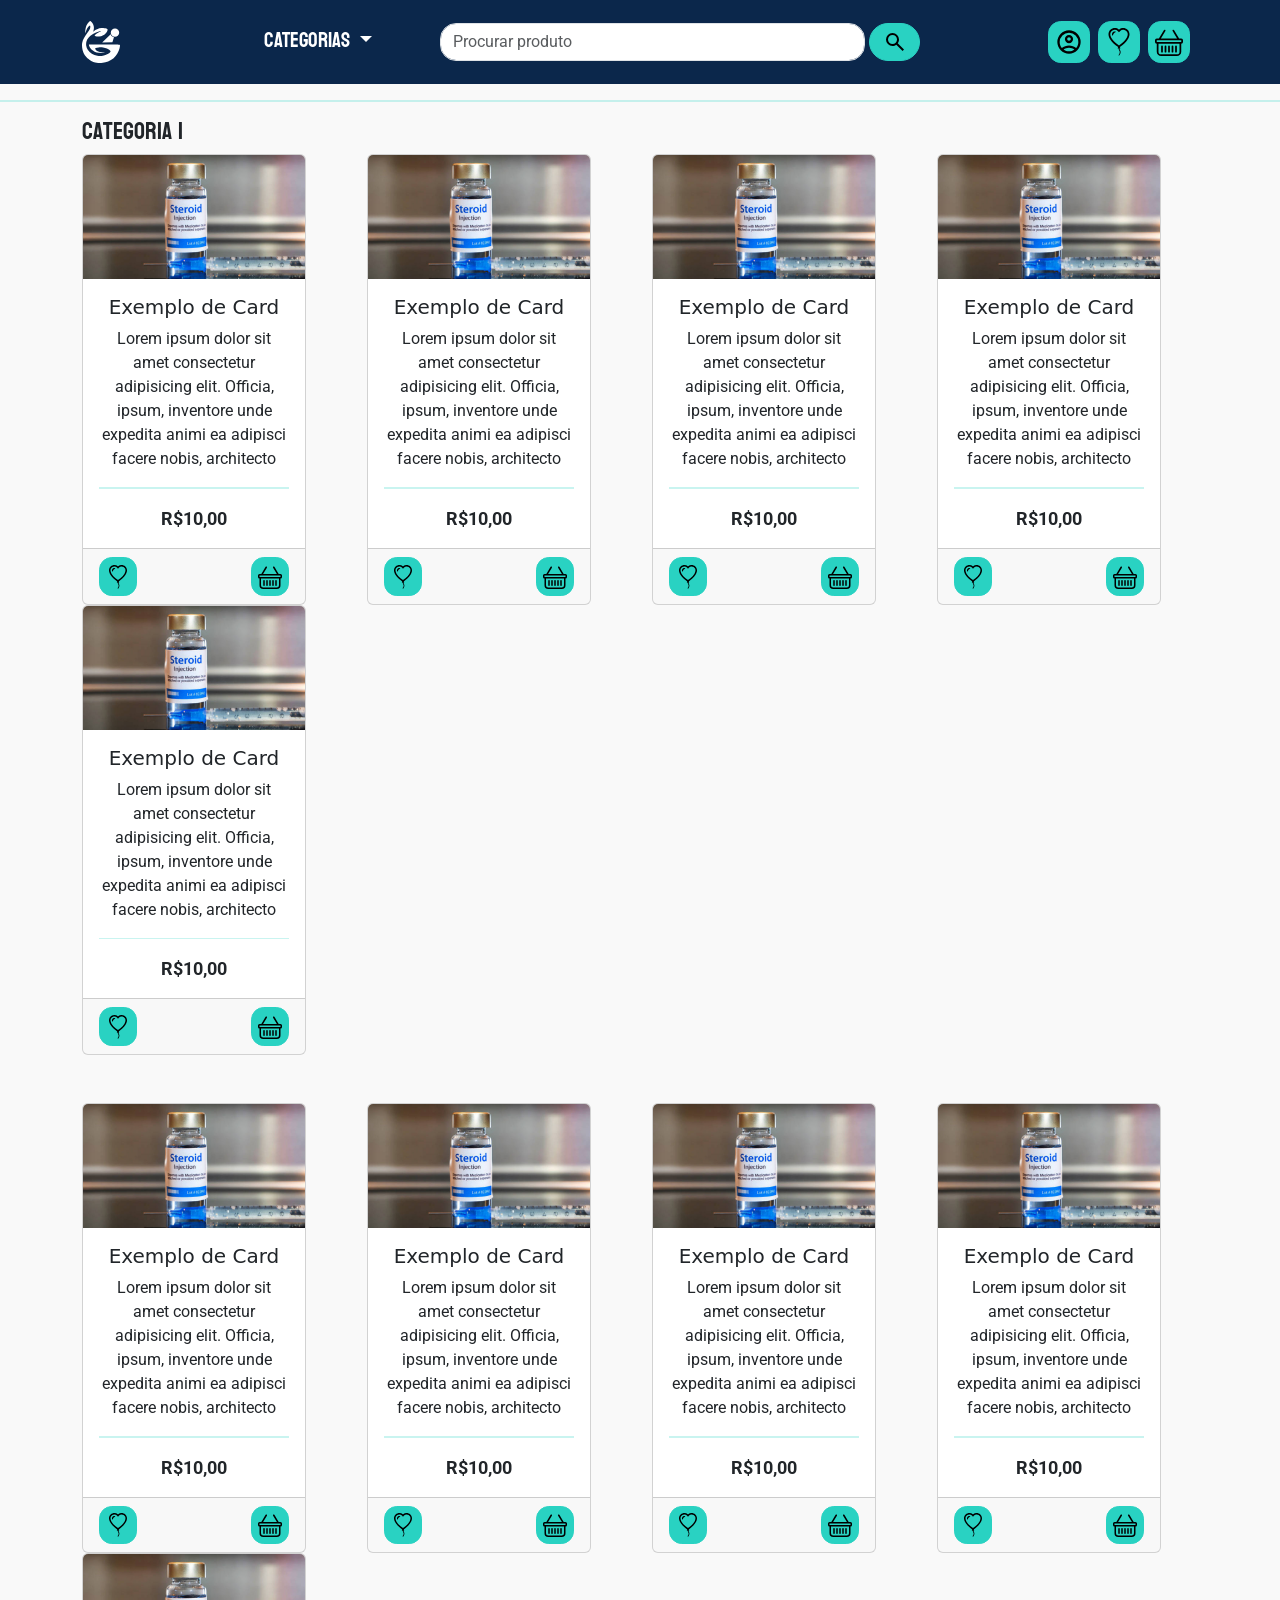
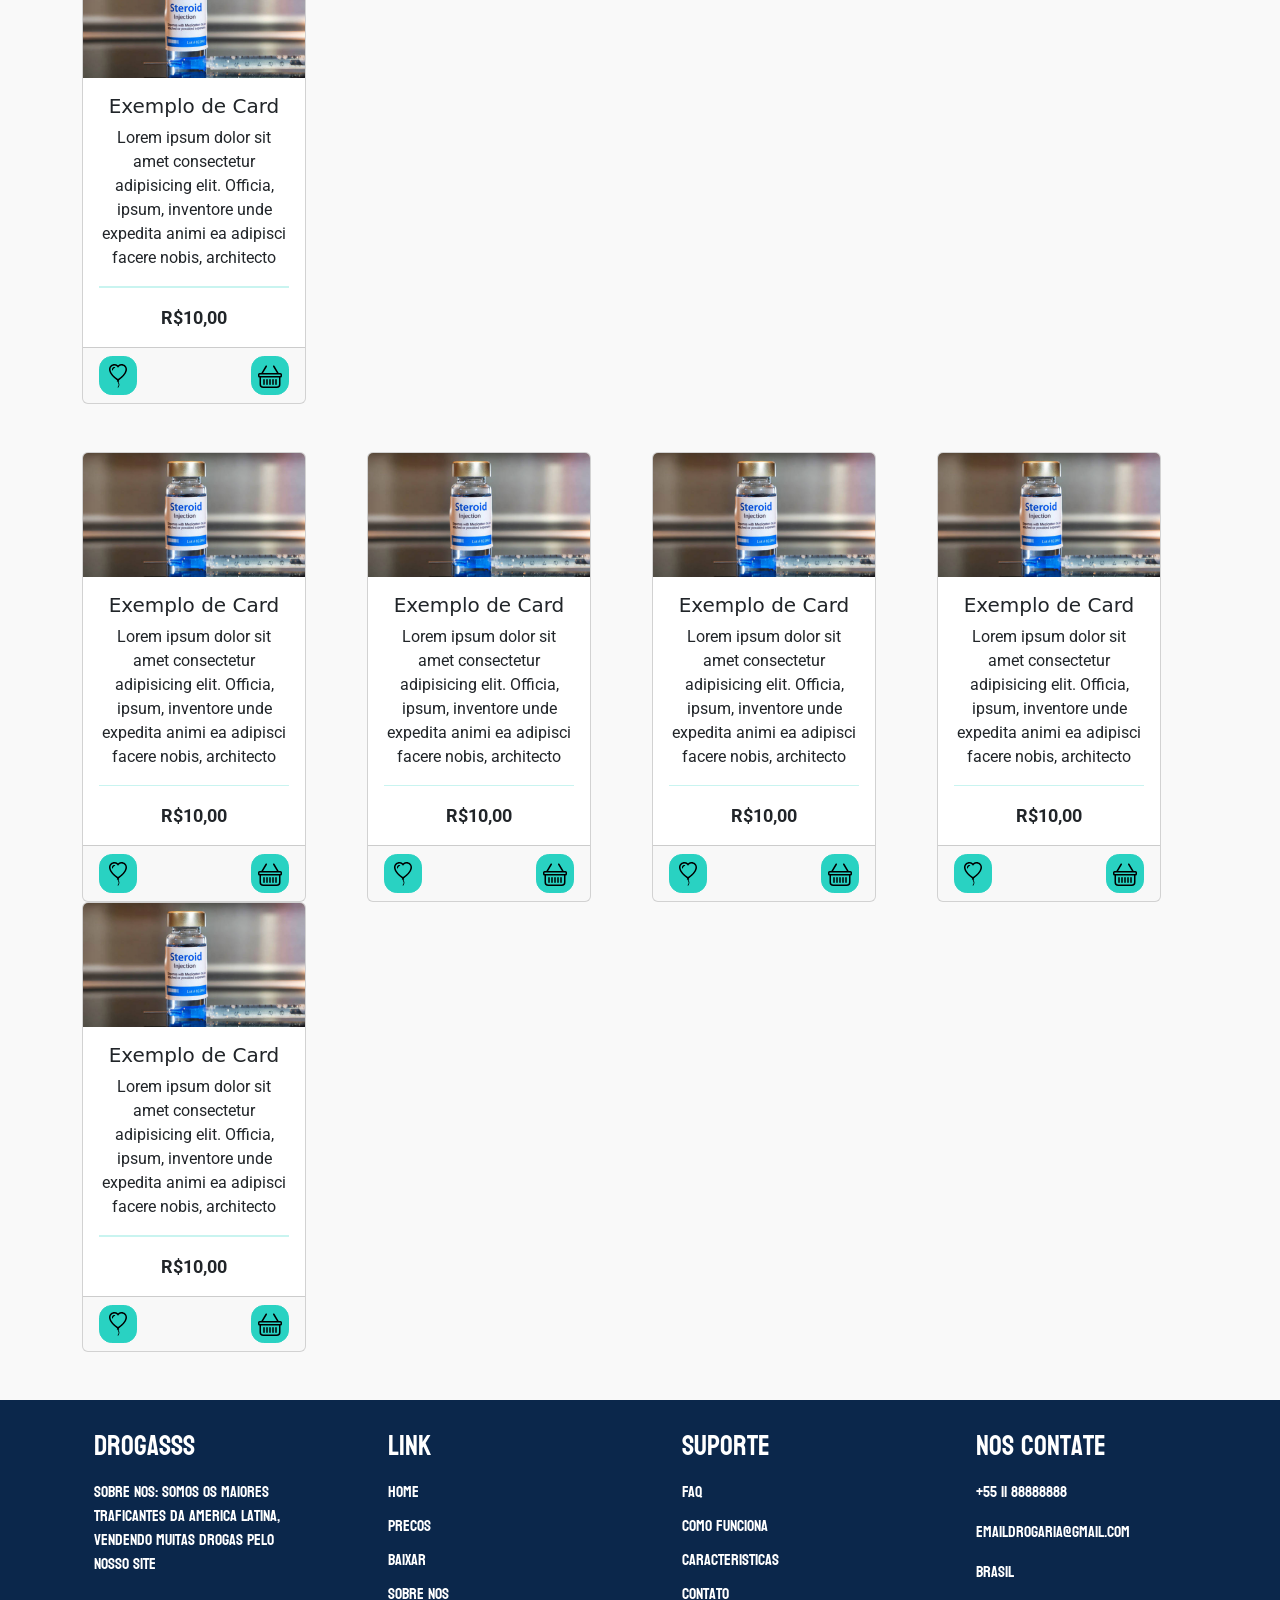
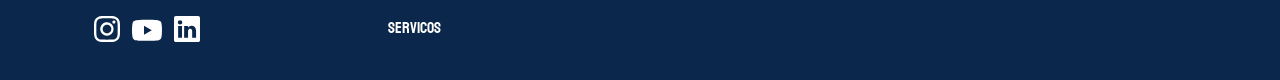
<file: categoria1.html>
<!DOCTYPE html>
<html lang="en">
    <head>
        <meta charset="UTF-8">
        <meta name="viewport" content="width=device-width, initial-scale=1.0">

        <link rel="stylesheet" href="https://cdn.jsdelivr.net/npm/bootstrap-icons@1.5.0/font/bootstrap-icons.css">
        <link rel="preconnect" href="https://fonts.googleapis.com">
        <link rel="preconnect" href="https://fonts.gstatic.com" crossorigin>
        <link href="https://fonts.googleapis.com/css2?family=Roboto:ital,wght@0,100;0,300;0,400;0,500;0,700;0,900;1,100;1,300;1,400;1,500;1,700;1,900&display=swap" rel="stylesheet">
        <link rel="preconnect" href="https://fonts.googleapis.com">
        <link rel="preconnect" href="https://fonts.gstatic.com" crossorigin>
        <link href="https://fonts.googleapis.com/css2?family=Koulen&display=swap" rel="stylesheet">
            
        <link href="https://cdn.jsdelivr.net/npm/bootstrap@5.3.3/dist/css/bootstrap.min.css" rel="stylesheet" integrity="sha384-QWTKZyjpPEjISv5WaRU9OFeRpok6YctnYmDr5pNlyT2bRjXh0JMhjY6hW+ALEwIH" crossorigin="anonymous">
        <link href="css/custom.css" rel="stylesheet">

        <!-- Acima tem os imports do Bootstrap assim como o import pelo google fonts da fonte 'Koulen' que estou usando em quase todo o site -->
        <title>Categoria 1</title>
    </head>
    <body class="overflow-x-hidden">
        <script src="https://cdn.jsdelivr.net/npm/bootstrap@5.3.3/dist/js/bootstrap.bundle.min.js" integrity="sha384-YvpcrYf0tY3lHB60NNkmXc5s9fDVZLESaAA55NDzOxhy9GkcIdslK1eN7N6jIeHz" crossorigin="anonymous"></script>

        <div class="container-fluid">
            <div class="row">
                <div class="col">
                    <nav class="navbar navbar-expand-lg">
                        <!-- Coloquei a classe container dentro da classe container-fluid pra navbar cobrir todo o espaço mas os elementos terem margens-->
                        <div class="container">

                            <!-- Seção da Logo e Barra de Pesquisa -->
                            <div class="w-100">
                                <div class="d-flex align-items-center w-100">

                                    <!-- Logo alinhada à esquerda -->
                                    <a class="navbar-brand me-5" href="index.html">
                                        <img class="logoDrogaria" src="imgs/drogaciaBRANCo.odg (1).svg">
                                    </a>

                                    <!-- Dropdown / Seção das categorias - Tem que trocar o href para cada uma de suas respectivas páginas de categoria -->
                                    <div class="dropdown me-1">
                                        <a class="nav-link dropdown-toggle" href="#" id="dropdownMenuButton" role="button" data-bs-toggle="dropdown" aria-expanded="false">
                                            CATEGORIAS
                                        </a>
                                        <ul class="dropdown-menu" aria-labelledby="dropdownMenuButton">
                                            <li><a class="dropdown-item" href="categorias/categoria1.html">CATEGORIA 1</a></li>
                                            <li><a class="dropdown-item" href="#">CATEGORIA 2</a></li>
                                            <li><a class="dropdown-item" href="#">CATEGORIA 3</a></li>
                                            <li><a class="dropdown-item" href="#">CATEGORIA 4</a></li>
                                            <li><a class="dropdown-item" href="#">CATEGORIA 5</a></li>
                                            <li><a class="dropdown-item" href="#">CATEGORIA 6</a></li>
                                            <li><a class="dropdown-item" href="#">CATEGORIA 7</a></li>
                                            <li><a class="dropdown-item" href="#">CATEGORIA 8</a></li>
                                        </ul>
                                    </div>
                        
                                    <!-- Barra de Pesquisa e Botão "Procurar" -->
                                    <form class="d-flex mx-auto flex-grow-1"  id="barraPesquisa" role="search">
                                        <input class="form-control me-1" type="search" placeholder="Procurar produto" aria-label="Search">
                                        <button class="btn btn-success" id="botaoPesquisa" type="submit"><img src="imgs/pesquisa.svg" alt="Pesquisar"></button>
                                    </form>
                        
                                    <!-- Botões do usuário - Dentro da tag 'a' trocar a # pelo caminho das respectivas páginas -->
                                    <div class="d-flex ms-auto">
                                        <div class="d-flex align-items-center me-2"> 
                                            <a href="#">
                                                <button class="btn btn-success" type="button">
                                                    <img class="BtnUCF" src="imgs/user.svg" alt="Usuario">
                                                </button>
                                            </a>
                                        </div>
                                        <div class="d-flex align-items-center me-2">
                                            <a href="#">
                                                <button class="btn btn-success" type="button">
                                                    <img class="BtnUCF" src="imgs/curtidos.svg" alt="favoritos">
                                                </button>
                                            </a>
                                        </div>
                                        <div class="d-flex align-items-center me-2">
                                            <a href="carrinho.html">
                                                <button class="btn btn-success" type="button" href="carrinhos.html">
                                                    <img class="BtnUCF" src="imgs/carrinho.svg" alt="carrinho">
                                                </button>
                                            </a>
                                        </div>
                                    </div>
                                </div>
                            </div>
                        </div>
                    </nav>
                </div>
            </div>

            <!-- Linha azul da divisória -->
            <hr>
            
            <div class="container">
                <div class="row">
                    <div class="col">
                        <h4>Categoria 1</h4>
                    </div>
                </div>

                <div class="row text-center">

                    <!-- Dentro dos cards falta adicionar um input com atributo "readOnly" para apresentar o preço do produto -- Já adicionei -->
                    <div class="col me-1">
                        <div class="card h-100" style="width: 14rem;">
                            <img src="imgs/teste.png" class="card-img-top" alt="teste">
                            <div class="card-body">
                                <h5 class="card-title">Exemplo de Card</h5>
                                <p class="card-text">Lorem ipsum dolor sit amet consectetur adipisicing elit. Officia, ipsum, inventore unde expedita animi ea adipisci facere nobis, architecto</p>
                                <hr>
                                <p class="card-text mb-0" style="font-size: 18px; font-weight: bolder; font-family: 'Roboto';">R$10,00</p>
                            </div>
                            <div class="card-footer d-flex justify-content-between">

                                <!-- Nos botões de curtidos dos cards quero que, ao usuário clicar faça uma animação que o coração fique preto
                                para demonstrar que o produto agora está nos favoritos. (posso fazer isso depois sem problemas mas se quiser
                                fazer tamo junto. Tem um ícone desse coração que ja esta na versão preto no site do bootstrap) -->

                                <button type="button" class="btn btn-success"><img class="cfProd" src="imgs/curtidos.svg"></button>
                                <button type="button" class="btn btn-success"><img class="cfProd" src="imgs/carrinho.svg"></button>
                            </div>
                        </div>
                    </div>
                    <div class="col me-1">
                        <div class="card h-100" style="width: 14rem;">
                            <img src="imgs/teste.png" class="card-img-top" alt="teste">
                            <div class="card-body">
                                <h5 class="card-title">Exemplo de Card</h5>
                                <p class="card-text">Lorem ipsum dolor sit amet consectetur adipisicing elit. Officia, ipsum, inventore unde expedita animi ea adipisci facere nobis, architecto</p>
                                <hr>
                                <p class="card-text mb-0" style="font-size: 18px; font-weight: bolder; font-family: 'Roboto';">R$10,00</p>
                            </div>
                            <div class="card-footer d-flex justify-content-between">
                                <button type="button" class="btn btn-success"><img class="cfProd" src="imgs/curtidos.svg"></button>
                                <button type="button" class="btn btn-success"><img class="cfProd" src="imgs/carrinho.svg"></button>
                            </div>
                        </div>
                    </div>
                    <div class="col me-1">
                        <div class="card h-100" style="width: 14rem;">
                            <img src="imgs/teste.png" class="card-img-top" alt="teste">
                            <div class="card-body">
                                <h5 class="card-title">Exemplo de Card</h5>
                                <p class="card-text">Lorem ipsum dolor sit amet consectetur adipisicing elit. Officia, ipsum, inventore unde expedita animi ea adipisci facere nobis, architecto</p>
                                <hr>
                                <p class="card-text mb-0" style="font-size: 18px; font-weight: bolder; font-family: 'Roboto';">R$10,00</p>
                            </div>
                            <div class="card-footer d-flex justify-content-between">
                                <button type="button" class="btn btn-success"><img class="cfProd" src="imgs/curtidos.svg"></button>
                                <button type="button" class="btn btn-success"><img class="cfProd" src="imgs/carrinho.svg"></button>
                            </div>
                        </div>
                    </div>
                    <div class="col me-1">
                        <div class="card h-100" style="width: 14rem;">
                            <img src="imgs/teste.png" class="card-img-top" alt="teste">
                            <div class="card-body">
                                <h5 class="card-title">Exemplo de Card</h5>
                                <p class="card-text">Lorem ipsum dolor sit amet consectetur adipisicing elit. Officia, ipsum, inventore unde expedita animi ea adipisci facere nobis, architecto</p>
                                <hr>
                                <p class="card-text mb-0" style="font-size: 18px; font-weight: bolder; font-family: 'Roboto';">R$10,00</p>
                            </div>
                            <div class="card-footer d-flex justify-content-between">
                                <button type="button" class="btn btn-success"><img class="cfProd" src="imgs/curtidos.svg"></button>
                                <button type="button" class="btn btn-success"><img class="cfProd" src="imgs/carrinho.svg"></button>
                            </div>
                        </div>
                    </div>
                    <div class="col me-1">
                        <div class="card h-100" style="width: 14rem;">
                            <img src="imgs/teste.png" class="card-img-top" alt="teste">
                            <div class="card-body">
                                <h5 class="card-title">Exemplo de Card</h5>
                                <p class="card-text">Lorem ipsum dolor sit amet consectetur adipisicing elit. Officia, ipsum, inventore unde expedita animi ea adipisci facere nobis, architecto</p>
                                <hr>
                                <p class="card-text mb-0" style="font-size: 18px; font-weight: bolder; font-family: 'Roboto';">R$10,00</p>
                            </div>
                            <div class="card-footer d-flex justify-content-between">
                                <button type="button" class="btn btn-success"><img class="cfProd" src="imgs/curtidos.svg"></button>
                                <button type="button" class="btn btn-success"><img class="cfProd" src="imgs/carrinho.svg"></button>
                            </div>
                        </div>
                    </div>
                </div>
            </div>

            <!-- Logo após todos os produtos dessa parte, poderia haver um daqueles botões de [1, 2, 3, 4] para seguir para a próxima parte
             dos produtos daquela categoria -->

            <br>
            <br>

            <div class="container">
                <div class="row text-center">

                    <!-- Dentro dos cards falta adicionar um input com atributo "readOnly" para apresentar o preço do produto -- Já adicionei -->
                    <div class="col me-1">
                        <div class="card h-100" style="width: 14rem;">
                            <img src="imgs/teste.png" class="card-img-top" alt="teste">
                            <div class="card-body">
                                <h5 class="card-title">Exemplo de Card</h5>
                                <p class="card-text">Lorem ipsum dolor sit amet consectetur adipisicing elit. Officia, ipsum, inventore unde expedita animi ea adipisci facere nobis, architecto</p>
                                <hr>
                                <p class="card-text mb-0" style="font-size: 18px; font-weight: bolder; font-family: 'Roboto';">R$10,00</p>
                            </div>
                            <div class="card-footer d-flex justify-content-between">

                                <!-- Nos botões de curtidos dos cards quero que, ao usuário clicar faça uma animação que o coração fique preto
                                para demonstrar que o produto agora está nos favoritos. (posso fazer isso depois sem problemas mas se quiser
                                fazer tamo junto. Tem um ícone desse coração que ja esta na versão preto no site do bootstrap) -->

                                <button type="button" class="btn btn-success"><img class="cfProd" src="imgs/curtidos.svg"></button>
                                <button type="button" class="btn btn-success"><img class="cfProd" src="imgs/carrinho.svg"></button>
                            </div>
                        </div>
                    </div>
                    <div class="col me-1">
                        <div class="card h-100" style="width: 14rem;">
                            <img src="imgs/teste.png" class="card-img-top" alt="teste">
                            <div class="card-body">
                                <h5 class="card-title">Exemplo de Card</h5>
                                <p class="card-text">Lorem ipsum dolor sit amet consectetur adipisicing elit. Officia, ipsum, inventore unde expedita animi ea adipisci facere nobis, architecto</p>
                                <hr>
                                <p class="card-text mb-0" style="font-size: 18px; font-weight: bolder; font-family: 'Roboto';">R$10,00</p>
                            </div>
                            <div class="card-footer d-flex justify-content-between">
                                <button type="button" class="btn btn-success"><img class="cfProd" src="imgs/curtidos.svg"></button>
                                <button type="button" class="btn btn-success"><img class="cfProd" src="imgs/carrinho.svg"></button>
                            </div>
                        </div>
                    </div>
                    <div class="col me-1">
                        <div class="card h-100" style="width: 14rem;">
                            <img src="imgs/teste.png" class="card-img-top" alt="teste">
                            <div class="card-body">
                                <h5 class="card-title">Exemplo de Card</h5>
                                <p class="card-text">Lorem ipsum dolor sit amet consectetur adipisicing elit. Officia, ipsum, inventore unde expedita animi ea adipisci facere nobis, architecto</p>
                                <hr>
                                <p class="card-text mb-0" style="font-size: 18px; font-weight: bolder; font-family: 'Roboto';">R$10,00</p>
                            </div>
                            <div class="card-footer d-flex justify-content-between">
                                <button type="button" class="btn btn-success"><img class="cfProd" src="imgs/curtidos.svg"></button>
                                <button type="button" class="btn btn-success"><img class="cfProd" src="imgs/carrinho.svg"></button>
                            </div>
                        </div>
                    </div>
                    <div class="col me-1">
                        <div class="card h-100" style="width: 14rem;">
                            <img src="imgs/teste.png" class="card-img-top" alt="teste">
                            <div class="card-body">
                                <h5 class="card-title">Exemplo de Card</h5>
                                <p class="card-text">Lorem ipsum dolor sit amet consectetur adipisicing elit. Officia, ipsum, inventore unde expedita animi ea adipisci facere nobis, architecto</p>
                                <hr>
                                <p class="card-text mb-0" style="font-size: 18px; font-weight: bolder; font-family: 'Roboto';">R$10,00</p>
                            </div>
                            <div class="card-footer d-flex justify-content-between">
                                <button type="button" class="btn btn-success"><img class="cfProd" src="imgs/curtidos.svg"></button>
                                <button type="button" class="btn btn-success"><img class="cfProd" src="imgs/carrinho.svg"></button>
                            </div>
                        </div>
                    </div>
                    <div class="col me-1">
                        <div class="card h-100" style="width: 14rem;">
                            <img src="imgs/teste.png" class="card-img-top" alt="teste">
                            <div class="card-body">
                                <h5 class="card-title">Exemplo de Card</h5>
                                <p class="card-text">Lorem ipsum dolor sit amet consectetur adipisicing elit. Officia, ipsum, inventore unde expedita animi ea adipisci facere nobis, architecto</p>
                                <hr>
                                <p class="card-text mb-0" style="font-size: 18px; font-weight: bolder; font-family: 'Roboto';">R$10,00</p>
                            </div>
                            <div class="card-footer d-flex justify-content-between">
                                <button type="button" class="btn btn-success"><img class="cfProd" src="imgs/curtidos.svg"></button>
                                <button type="button" class="btn btn-success"><img class="cfProd" src="imgs/carrinho.svg"></button>
                            </div>
                        </div>
                    </div>
                </div>
            </div>

            <br>
            <br>

            <div class="container">
                <div class="row text-center">

                    <!-- Dentro dos cards falta adicionar um input com atributo "readOnly" para apresentar o preço do produto -- Já adicionei-->
                    <div class="col me-1">
                        <div class="card h-100" style="width: 14rem;">
                            <img src="imgs/teste.png" class="card-img-top" alt="teste">
                            <div class="card-body">
                                <h5 class="card-title">Exemplo de Card</h5>
                                <p class="card-text">Lorem ipsum dolor sit amet consectetur adipisicing elit. Officia, ipsum, inventore unde expedita animi ea adipisci facere nobis, architecto</p>
                                <hr>
                                <p class="card-text mb-0" style="font-size: 18px; font-weight: bolder; font-family: 'Roboto';">R$10,00</p>
                            </div>
                            <div class="card-footer d-flex justify-content-between">

                                <!-- Nos botões de curtidos dos cards quero que, ao usuário clicar faça uma animação que o coração fique preto
                                para demonstrar que o produto agora está nos favoritos. (posso fazer isso depois sem problemas mas se quiser
                                fazer tamo junto. Tem um ícone desse coração que ja esta na versão preto no site do bootstrap) -->

                                <button type="button" class="btn btn-success"><img class="cfProd" src="imgs/curtidos.svg"></button>
                                <button type="button" class="btn btn-success"><img class="cfProd" src="imgs/carrinho.svg"></button>
                            </div>
                        </div>
                    </div>
                    <div class="col me-1">
                        <div class="card h-100" style="width: 14rem;">
                            <img src="imgs/teste.png" class="card-img-top" alt="teste">
                            <div class="card-body">
                                <h5 class="card-title">Exemplo de Card</h5>
                                <p class="card-text">Lorem ipsum dolor sit amet consectetur adipisicing elit. Officia, ipsum, inventore unde expedita animi ea adipisci facere nobis, architecto</p>
                                <hr>
                                <p class="card-text mb-0" style="font-size: 18px; font-weight: bolder; font-family: 'Roboto';">R$10,00</p>
                            </div>
                            <div class="card-footer d-flex justify-content-between">
                                <button type="button" class="btn btn-success"><img class="cfProd" src="imgs/curtidos.svg"></button>
                                <button type="button" class="btn btn-success"><img class="cfProd" src="imgs/carrinho.svg"></button>
                            </div>
                        </div>
                    </div>
                    <div class="col me-1">
                        <div class="card h-100" style="width: 14rem;">
                            <img src="imgs/teste.png" class="card-img-top" alt="teste">
                            <div class="card-body">
                                <h5 class="card-title">Exemplo de Card</h5>
                                <p class="card-text">Lorem ipsum dolor sit amet consectetur adipisicing elit. Officia, ipsum, inventore unde expedita animi ea adipisci facere nobis, architecto</p>
                                <hr>
                                <p class="card-text mb-0" style="font-size: 18px; font-weight: bolder; font-family: 'Roboto';">R$10,00</p>
                            </div>
                            <div class="card-footer d-flex justify-content-between">
                                <button type="button" class="btn btn-success"><img class="cfProd" src="imgs/curtidos.svg"></button>
                                <button type="button" class="btn btn-success"><img class="cfProd" src="imgs/carrinho.svg"></button>
                            </div>
                        </div>
                    </div>
                    <div class="col me-1">
                        <div class="card h-100" style="width: 14rem;">
                            <img src="imgs/teste.png" class="card-img-top" alt="teste">
                            <div class="card-body">
                                <h5 class="card-title">Exemplo de Card</h5>
                                <p class="card-text">Lorem ipsum dolor sit amet consectetur adipisicing elit. Officia, ipsum, inventore unde expedita animi ea adipisci facere nobis, architecto</p>
                                <hr>
                                <p class="card-text mb-0" style="font-size: 18px; font-weight: bolder; font-family: 'Roboto';">R$10,00</p>
                            </div>
                            <div class="card-footer d-flex justify-content-between">
                                <button type="button" class="btn btn-success"><img class="cfProd" src="imgs/curtidos.svg"></button>
                                <button type="button" class="btn btn-success"><img class="cfProd" src="imgs/carrinho.svg"></button>
                            </div>
                        </div>
                    </div>
                    <div class="col me-1">
                        <div class="card h-100" style="width: 14rem;">
                            <img src="imgs/teste.png" class="card-img-top" alt="teste">
                            <div class="card-body">
                                <h5 class="card-title">Exemplo de Card</h5>
                                <p class="card-text">Lorem ipsum dolor sit amet consectetur adipisicing elit. Officia, ipsum, inventore unde expedita animi ea adipisci facere nobis, architecto</p>
                                <hr>
                                <p class="card-text mb-0" style="font-size: 18px; font-weight: bolder; font-family: 'Roboto';">R$10,00</p>
                            </div>
                            <div class="card-footer d-flex justify-content-between">
                                <button type="button" class="btn btn-success"><img class="cfProd" src="imgs/curtidos.svg"></button>
                                <button type="button" class="btn btn-success"><img class="cfProd" src="imgs/carrinho.svg"></button>
                            </div>
                        </div>
                    </div>
                </div>
            </div>

            <br>
            <br>

            <div class="row">
                <div class="col">
                    <footer>
                        <div class="container" id="containerFooter">
                            <ul>
                                <h3>Drogasss</h3>
                                <p>Sobre nos: Somos os maiores traficantes da america latina, vendendo muitas drogas pelo nosso site</p>
                                <div class="redes-sociais">
                                <a href="https://www.instagram.com" target="_blank"><img src="imgs/instagram.svg" alt="Instagram"></a>
                                <a href="https://www.youtube.com" target="_blank"><img src="imgs/youtube.svg" alt="YouTube"></a>
                                <a href="https://www.linkedin.com" target="_blank"><img src="imgs/linkedin.svg" alt="LinkedIn"></a>
                                </div>
                            </ul>
                    
                            <ul>
                                <h3>Link</h3>
                                <li><a href="#">Home</a></li>
                                <li><a href="#">Precos</a></li>
                                <li><a href="#">Baixar</a></li>
                                <li><a href="#">Sobre Nos</a></li>
                                <li><a href="#">Servicos</a></li>
                            </ul>
                    
                            <ul>
                                <h3>Suporte</h3>
                                <li><a href="#">FAQ</a></li>
                                <li><a href="#">Como Funciona</a></li>
                                <li><a href="#">Caracteristicas</a></li>
                                <li><a href="#">Contato</a></li>
                            </ul>
                    
                            <ul>
                                <h3>Nos Contate</h3>
                                <li>
                                <p>+55 11 88888888</p>
                                </li>
                                <li>
                                <p>emaildrogaria@gmail.com</p>
                                </li>
                                <li>
                                <p>Brasil</p>
                                </li>
                            </ul>
                        </div>
                    </footer>
                </div>
            </div>
        </div>
        
    </body>
</html>
</file>
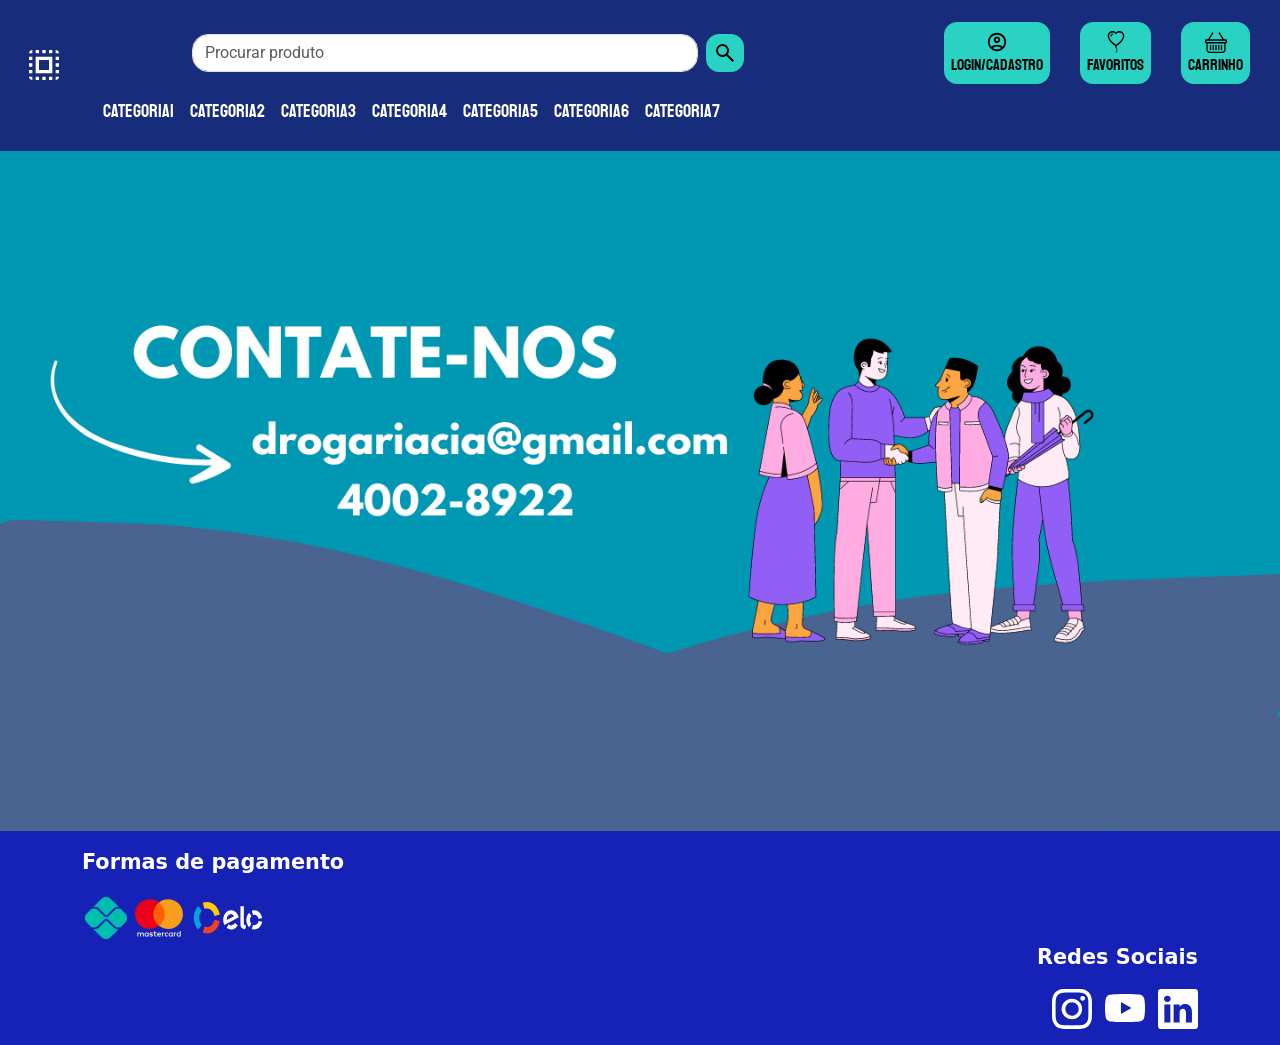
<file: Contate_nos.html>
<!DOCTYPE html>
<html lang="en">

  <head>

    <meta charset="UTF-8">
    <meta http-equiv="X-UA-Compatible" content="IE=edge">
    <meta name="viewport" content="width=device-width, initial-scale=1.0">
    <link href="https://cdn.jsdelivr.net/npm/bootstrap@5.3.0/dist/css/bootstrap.min.css" rel="stylesheet" integrity="sha384-9ndCyUaIbzAi2FUVXJi0CjmCapSmO7SnpJef0486qhLnuZ2cdeRhO02iuK6FUUVM" crossorigin="anonymous">
    <link href="css/custom.css" rel="stylesheet">
    <script src="https://cdn.jsdelivr.net/npm/bootstrap@5.3.0/dist/js/bootstrap.bundle.min.js" integrity="sha384-geWF76RCwLtnZ8qwWowPQNguL3RmwHVBC9FhGdlKrxdiJJigb/j/68SIy3Te4Bkz" crossorigin="anonymous"></script>
    <link rel="stylesheet" href="https://cdn.jsdelivr.net/npm/bootstrap-icons@1.5.0/font/bootstrap-icons.css">
    <link rel="preconnect" href="https://fonts.googleapis.com">
    <link rel="preconnect" href="https://fonts.gstatic.com" crossorigin>
    <link href="https://fonts.googleapis.com/css2?family=Roboto:ital,wght@0,100;0,300;0,400;0,500;0,700;0,900;1,100;1,300;1,400;1,500;1,700;1,900&display=swap" rel="stylesheet">
    <link rel="preconnect" href="https://fonts.googleapis.com">
    <link rel="preconnect" href="https://fonts.gstatic.com" crossorigin>
    <link href="https://fonts.googleapis.com/css2?family=Koulen&display=swap" rel="stylesheet">
    <title>Exemplo - Bootstrap</title>

  </head>

  <body class="overflow-x-hidden">
    <nav class="navbar navbar-expand-lg" style="background-color: #172C7A;">
      <div class="container-fluid">
        <!-- Seção da Logo e Barra de Pesquisa -->
        <div class="w-100">
          <div class="d-flex align-items-center">
            <!-- Logo alinhada à esquerda -->
            <a class="navbar-brand ms-4 mt-4" href="#">
              <img src="Ícones/logo.svg" style="width: 40px;">
            </a>
                    
            <!-- Barra de Pesquisa e Botão "Procurar" -->
            <form class="d-flex ms-3" role="search" style="width: 45rem;">
              <input class="form-control me-2" type="search" placeholder="Procurar produto" style="font-family: 'Koulen';" aria-label="Search">
                <button class="btn btn-success" type="submit"><img src="Ícones/pesquisa.svg" alt="Pesquisar"></button>
            </form>
                    

            <style>
              .custom-margin {
                margin-right: 30px; /* Ajuste o valor conforme necessário */
              }
            </style>

            <!-- Botões do usuário -->
            <div class="d-flex align-items-center" style="margin-left: 200px;"> <!-- Ajusta a margem esquerda -->
              <button class="btn btn-success custom-margin" type="submit">
                <img src="Ícones/user.svg" alt="Usuario" style="width: 22px;">
                <span style= "color: black; font-family: 'Koulen'">LOGIN/CADASTRO</span>
              </button>

              <button class="btn btn-success custom-margin" type="submit">
                <img src="Ícones/curtidos.svg" alt="favoritos" style="width: 22px;">
                <span style="color: black; font-family: 'Koulen'">FAVORITOS</span>
              </button>

              <button class="btn btn-success custom-margin" type="submit">
                <img src="Ícones/carrinho.svg" alt="carrinho" style="width: 22px;">
                <span style="color: black; font-family: 'Koulen'">CARRINHO</span>
              </button>
            </div>
          </div>

          <!-- Botões abaixo da barra de pesquisa -->
          <div class="" style="margin-left: 103px;">
            <ul class="nav nav-underline">
              <li class="nav-item">
                <a class="nav-link" href="#">CATEGORIA1</a>
              </li>
              <li class="nav-item">
                <a class="nav-link" href="#">CATEGORIA2</a>
              </li>
              <li class="nav-item">
                <a class="nav-link" href="#">CATEGORIA3</a>
              </li>
              <li class="nav-item">
                <a class="nav-link" href="#">CATEGORIA4</a>
              </li>
              <li class="nav-item">
                <a class="nav-link" href="#">CATEGORIA5</a>
              </li>
              <li class="nav-item">
                <a class="nav-link" href="#">CATEGORIA6</a>
              </li>
              <li class="nav-item">
                <a class="nav-link" href="#">CATEGORIA7</a>
              </li>
            </ul>
          </div>
        </div>
      </div>
    </nav>
    <div class="row">
      <img src="imgs/contate nos.png" alt="contatenos">
      <div class="col">
        
      </div>
    </div>
    <div class="row">
      <div class="col">
        <nav class="navbar navbar-expand-lg" style="background-color: rgb(22, 33, 182);">
          <div class="container-fluid">
            <button class="navbar-toggler" type="button" data-bs-toggle="collapse" data-bs-target="#navbarSupportedContent"
              aria-controls="navbarSupportedContent" aria-expanded="false" aria-label="Toggle navigation">
              <span class="navbar-toggler-icon"></span>
            </button>
            <div class="container text">
              <div class="row">
                <div class="col">
                  <p style="color: rgb(255, 255, 255); font-weight: bold; font-size: 1.3rem;">Formas de pagamento</p>
                  <img src="imgs/pix.png" alt="pix" style="width: 3rem;">
                  <img src="imgs/mastercard.svg" alt="mastercard" style="width: 3rem;">
                  <img src="imgs/elo.svg" alt="elo" style="width: 5rem;">
                </div>
              </div>
            </div>
            <div class="container text">
              <div class="row justify-content-between">
                <div class="col text-end">
                  <p style="color: rgb(255, 255, 255); font-weight: bold; font-size: 1.3rem;">Redes Sociais</p>
                  <img class="ms-2" src="imgs/instagram.svg" alt="pix" style="width: 2.5rem;" >
                  <img class="ms-2" src="imgs/youtube.svg" alt="mastercard" style="width: 2.5rem;">
                  <img class="ms-2" src="imgs/linkedin.svg" alt="elo" style="width: 2.5rem;">
                </div>
              </div>
            </div>
          </div>
        </nav>
      </div>
    </div>
</body>
</html>
</file>
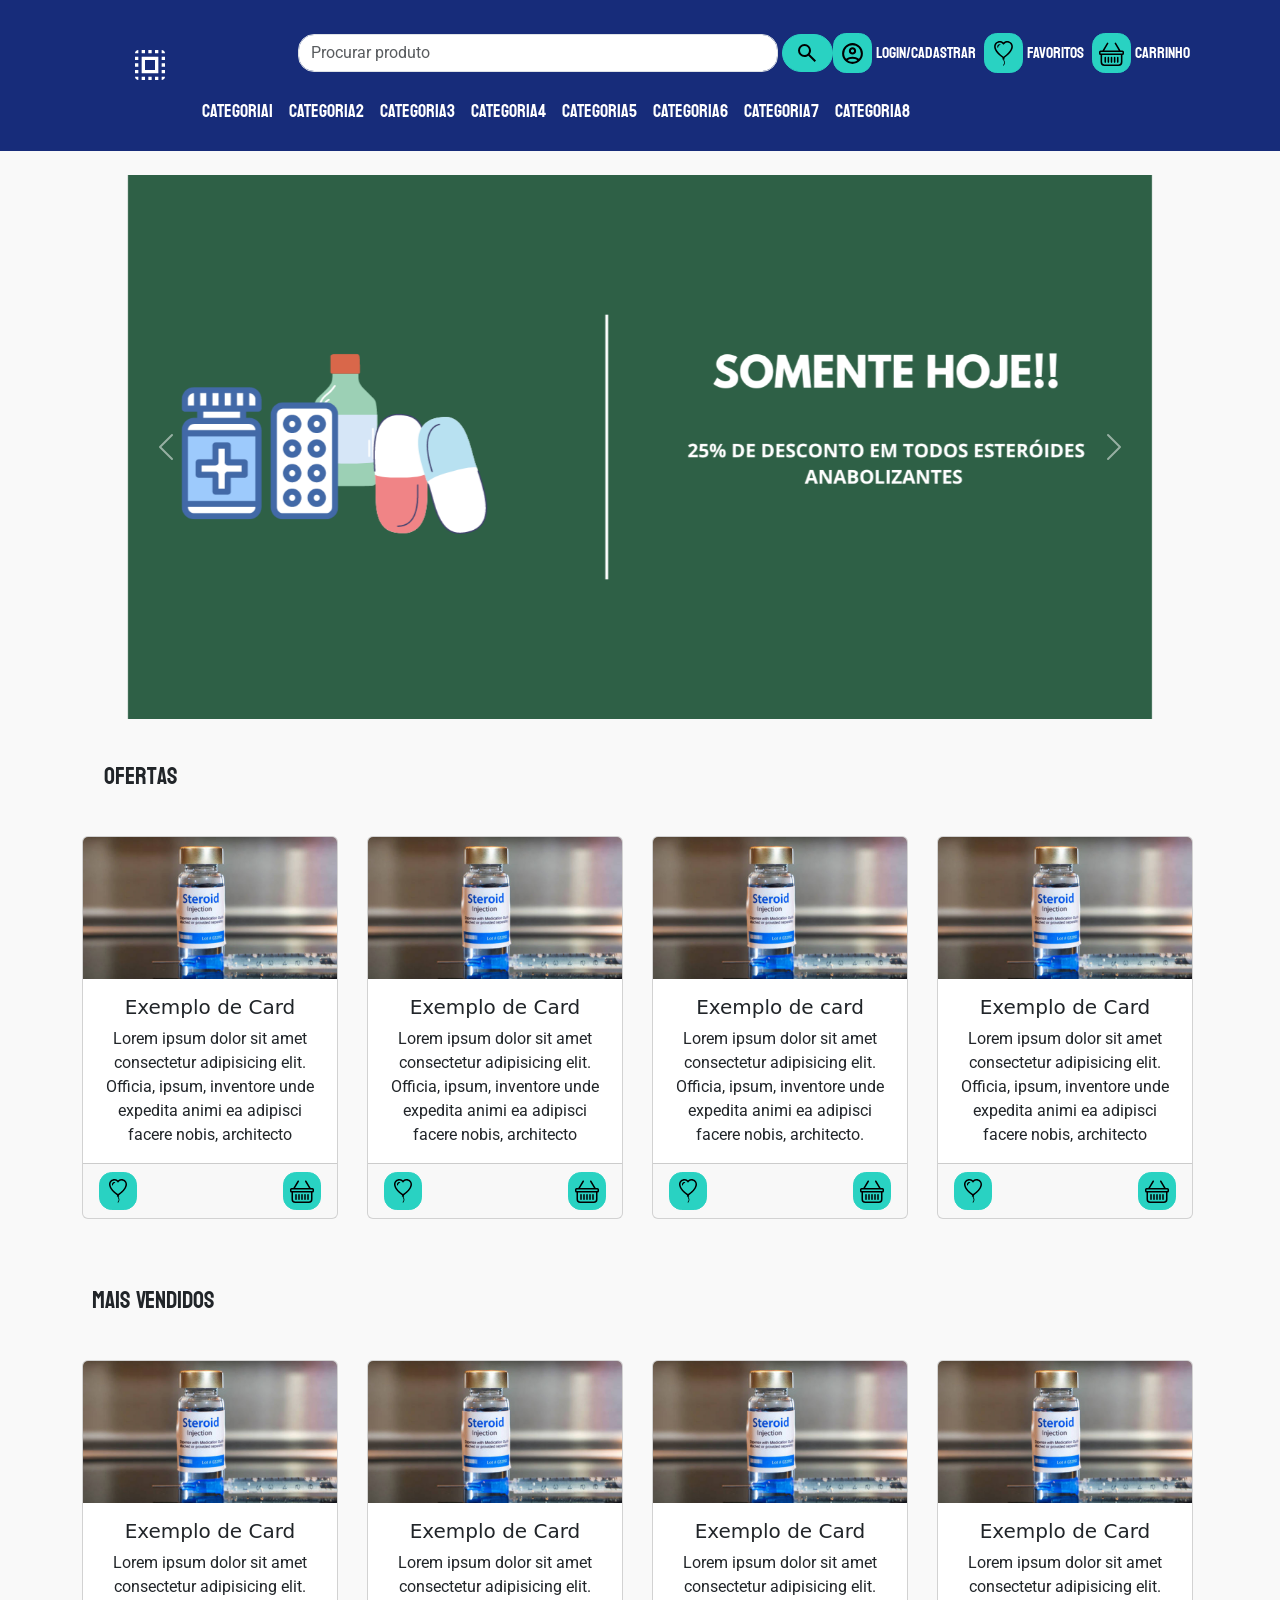
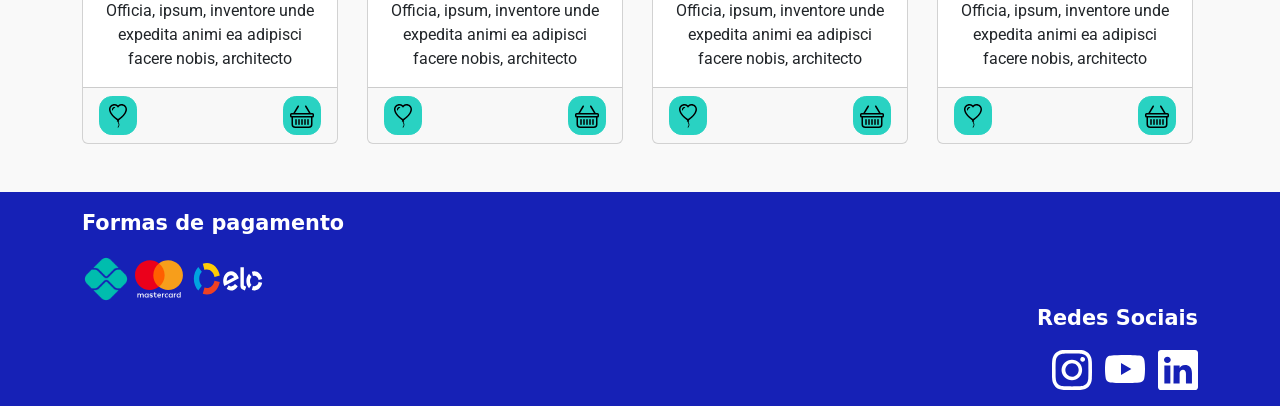
<file: Home.html>
<!DOCTYPE html>
<html lang="en">

<head>

  <meta charset="UTF-8">
  <meta http-equiv="X-UA-Compatible" content="IE=edge">
  <meta name="viewport" content="width=device-width, initial-scale=1.0">
  <link href="https://cdn.jsdelivr.net/npm/bootstrap@5.3.0/dist/css/bootstrap.min.css" rel="stylesheet"
    integrity="sha384-9ndCyUaIbzAi2FUVXJi0CjmCapSmO7SnpJef0486qhLnuZ2cdeRhO02iuK6FUUVM" crossorigin="anonymous">
  <link href="css/custom.css" rel="stylesheet">
  <script src="https://cdn.jsdelivr.net/npm/bootstrap@5.3.0/dist/js/bootstrap.bundle.min.js"
    integrity="sha384-geWF76RCwLtnZ8qwWowPQNguL3RmwHVBC9FhGdlKrxdiJJigb/j/68SIy3Te4Bkz"
    crossorigin="anonymous"></script>
  <link rel="stylesheet" href="https://cdn.jsdelivr.net/npm/bootstrap-icons@1.5.0/font/bootstrap-icons.css">
  <link rel="preconnect" href="https://fonts.googleapis.com">
  <link rel="preconnect" href="https://fonts.gstatic.com" crossorigin>
  <link
    href="https://fonts.googleapis.com/css2?family=Roboto:ital,wght@0,100;0,300;0,400;0,500;0,700;0,900;1,100;1,300;1,400;1,500;1,700;1,900&display=swap"
    rel="stylesheet">
  <link rel="preconnect" href="https://fonts.googleapis.com">
  <link rel="preconnect" href="https://fonts.gstatic.com" crossorigin>
  <link href="https://fonts.googleapis.com/css2?family=Koulen&display=swap" rel="stylesheet">
  <title>Exemplo - Bootstrap</title>

</head>

<body style="background-color: #F9F9F9;" class="overflow-x-hidden">
  <nav class="navbar navbar-expand-lg" style="background-color: #172C7A;">
    <div class="container">
      <!-- Seção da Logo e Barra de Pesquisa -->
      <div class="w-100">
        <div class="d-flex align-items-center">
          <!-- Logo alinhada à esquerda -->
          <a class="navbar-brand ms-5 mt-4" href="#">
            <img src="Ícones/logo.svg" style="width: 40px;">
          </a>

          <!-- Barra de Pesquisa e Botão "Procurar" -->
          <form class="d-flex ms-3" role="search" style="width: 41.84rem;">
            <input class="form-control me-1" type="search" placeholder="Procurar produto" style="font-family: 'Koulen';"
              aria-label="Search">
            <button class="btn btn-success custom-margin" id="botaoPesquisa" type="submit"><img src="Ícones/pesquisa.svg" alt="Pesquisar"></button>
          </form>

          <!-- Botões do usuário -->
          <div class="d-flex ms-auto align-items-end"> <!-- Ajusta a margem esquerda -->
            <div class="d-flex align-items-center me-2">
              <button class="btn btn-success" type="submit">
                <img src="Ícones/user.svg" alt="Usuario" style="width: 1.563rem">
              </button>
              <span class="align-self-center ms-1" style="color: #ffffff; font-family: 'Koulen', 'Roboto';">LOGIN/CADASTRAR</span> <!-- Texto ao lado do botão Usuário -->
            </div>
            <div class="d-flex align-items-center me-2">
              <button class="btn btn-success" type="submit">
                <img src="Ícones/curtidos.svg" alt="favoritos" style="width: 1.563rem;">
              </button>
              <span class="align-self-center ms-1" style="color: #ffffff; font-family: 'Koulen', 'Roboto';">FAVORITOS</span>
            </div>
            <div class="d-flex align-items-center me-2">
              <button class="btn btn-success" type="submit">
                <img src="Ícones/carrinho.svg" alt="carrinho" style="width: 1.563rem;">
              </button>
              <span class="align-self-center ms-1" style="color: #ffffff; font-family: 'Koulen', 'Roboto';">CARRINHO</span>
            </div>
          </div>
        </div>

        <!-- Botões abaixo da barra de pesquisa -->
        <div class="" style="margin-left: 7.5rem;">
          <ul class="nav nav-underline">
            <li class="nav-item">
              <a class="nav-link" href="#">CATEGORIA1</a>
            </li>
            <li class="nav-item">
              <a class="nav-link" href="#">CATEGORIA2</a>
            </li>
            <li class="nav-item">
              <a class="nav-link" href="#">CATEGORIA3</a>
            </li>
            <li class="nav-item">
              <a class="nav-link" href="#">CATEGORIA4</a>
            </li>
            <li class="nav-item">
              <a class="nav-link" href="#">CATEGORIA5</a>
            </li>
            <li class="nav-item">
              <a class="nav-link" href="#">CATEGORIA6</a>
            </li>
            <li class="nav-item">
              <a class="nav-link" href="#">CATEGORIA7</a>
            </li>
            <li class="nav-item">
              <a class="nav-link" href="#">CATEGORIA8</a>
            </li>
          </ul>
        </div>
      </div>
    </div>
  </nav>
  <br>
  <div class="container">
    <div class="row">
      <br>
      <div class="col">
        <div id="carouselExampleAutoplaying" class="carousel slide" data-bs-ride="carousel">
          <div class="carousel-inner">
            <div class="carousel-item active">
              <img src="imgs/TA NA HORA DE DEIXAR DE SER UM ESTORVO (1440 x 765 px).png" style="width: 64rem;"
                class="d-block w-2 mx-auto" alt="item1">
            </div>
            <div class="carousel-item">
              <img src="imgs/TA NA HORA DE DEIXAR DE SER UM ESTORVO (1440 x 765 px).png" style="width: 64rem;"
                class="d-block w-2 mx-auto" alt="item2">
            </div>
            <div class="carousel-item">
              <img src="imgs/TA NA HORA DE DEIXAR DE SER UM ESTORVO (1440 x 765 px).png" style="width: 64rem;"
                class="d-block w-2 mx-auto" alt="item3">
            </div>
          </div>
          <button class="carousel-control-prev" type="button" data-bs-target="#carouselExampleAutoplaying"
            data-bs-slide="prev">
            <span class="carousel-control-prev-icon" aria-hidden="true"></span>
            <span class="visually-hidden">Previous</span>
          </button>
          <button class="carousel-control-next" type="button" data-bs-target="#carouselExampleAutoplaying"
            data-bs-slide="next">
            <span class="carousel-control-next-icon" aria-hidden="true"></span>
            <span class="visually-hidden">Next</span>
          </button>
        </div>
      </div>
    </div>
    <br>
    <div class="container text">
      <div class="row">
        <div class="col">
          <h4 style="margin-left: 10px; font-family: 'Koulen', 'Roboto'; margin-top: 20px; margin-bottom: 20px;">Ofertas
          </h4><br>
        </div>
      </div>
    </div>
    <div class="row justify-content-center text-center">
      <div class="col">
        <div class="card h-100" style="width: 16rem;">
          <img src="imgs/teste.png" class="card-img-top" alt="teste">
          <div class="card-body">
            <h5 class="card-title">Exemplo de Card</h5>
            <p class="card-text">Lorem ipsum dolor sit amet consectetur adipisicing elit. Officia, ipsum, inventore unde expedita animi ea adipisci facere nobis, architecto</p>
          </div>
          <div class="card-footer d-flex justify-content-between">
            <button type="button" class="btn btn-outline-primary"><img src="Ícones/curtidos.svg"
                style="width: 24px;"></button>
            <button type="button" class="btn btn-outline-primary"><img src="Ícones/carrinho.svg"
                style="width: 24px;"></button>
          </div>
        </div>
      </div>
      <div class="col">
        <div class="card h-100" style="width: 16rem;">
          <img src="imgs/teste.png" class="card-img-top" alt="...">
          <div class="card-body">
            <h5 class="card-title">Exemplo de Card</h5>
            <p class="card-text">Lorem ipsum dolor sit amet consectetur adipisicing elit. Officia, ipsum, inventore unde expedita animi ea adipisci facere nobis, architecto</p>
          </div>
          <div class="card-footer d-flex justify-content-between">
            <button type="button" class="btn btn-outline-primary"><img src="Ícones/curtidos.svg"
                style="width: 24px;"></button>
            <button type="button" class="btn btn-outline-primary"><img src="Ícones/carrinho.svg"
                style="width: 24px;"></button>
          </div>
        </div>
      </div>
      <div class="col">
        <div class="card h-100" style="width: 16rem;">
          <img src="imgs/teste.png" class="card-img-top" alt="...">
          <div class="card-body">
            <h5 class="card-title">Exemplo de card</h5>
            <p class="card-text">Lorem ipsum dolor sit amet consectetur adipisicing elit. Officia, ipsum, inventore unde expedita animi ea adipisci facere nobis, architecto.</p>
          </div>
          <div class="card-footer d-flex justify-content-between">
            <button type="button" class="btn btn-outline-primary"><img src="Ícones/curtidos.svg"
                style="width: 24px;"></button>
            <button type="button" class="btn btn-outline-primary"><img src="Ícones/carrinho.svg"
                style="width: 24px;"></button>
          </div>
        </div>
      </div>
      <div class="col">
        <div class="card h-100" style="width: 16rem;">
          <img src="imgs/teste.png" class="card-img-top" alt="...">
          <div class="card-body">
            <h5 class="card-title">Exemplo de Card</h5>
            <p class="card-text">Lorem ipsum dolor sit amet consectetur adipisicing elit. Officia, ipsum, inventore unde expedita animi ea adipisci facere nobis, architecto</p>
          </div>
          <div class="card-footer d-flex justify-content-between">
            <button type="button" class="btn btn-outline-primary"><img src="Ícones/curtidos.svg"
                style="width: 24px;"></button>
            <button type="button" class="btn btn-outline-primary"><img src="Ícones/carrinho.svg"
                style="width: 24px;"></button>
          </div>
        </div>
      </div>
    </div>
    <br>
    <br>
    <div class="row">
      <div class="col">
        <h4 style="margin-left: 10px; font-family: 'Koulen', 'Roboto'; margin-top: 20px; margin-bottom: 20px;">Mais Vendidos
        </h4><br>
      </div>
    </div>
    <div class="row justify-content-center text-center">
      <div class="col">
        <div class="card h-100" style="width: 16rem;">
          <img src="imgs/teste.png" class="card-img-top" alt="teste">
          <div class="card-body">
            <h5 class="card-title">Exemplo de Card</h5>
            <p class="card-text">Lorem ipsum dolor sit amet consectetur adipisicing elit. Officia, ipsum, inventore unde expedita animi ea adipisci facere nobis, architecto</p>
          </div>
          <div class="card-footer d-flex justify-content-between">
            <button type="button" class="btn btn-outline-primary"><img src="Ícones/curtidos.svg"
                style="width: 24px;"></button>
            <button type="button" class="btn btn-outline-primary"><img src="Ícones/carrinho.svg"
                style="width: 24px;"></button>
          </div>
        </div>
      </div>
      <div class="col">
        <div class="card h-100" style="width: 16rem;">
          <img src="imgs/teste.png" class="card-img-top" alt="...">
          <div class="card-body">
            <h5 class="card-title">Exemplo de Card</h5>
            <p class="card-text">Lorem ipsum dolor sit amet consectetur adipisicing elit. Officia, ipsum, inventore unde expedita animi ea adipisci facere nobis, architecto</p>
          </div>
          <div class="card-footer d-flex justify-content-between">
            <button type="button" class="btn btn-outline-primary"><img src="Ícones/curtidos.svg"
                style="width: 24px;"></button>
            <button type="button" class="btn btn-outline-primary"><img src="Ícones/carrinho.svg"
                style="width: 24px;"></button>
          </div>
        </div>
      </div>
      <div class="col">
        <div class="card h-100" style="width: 16rem;">
          <img src="imgs/teste.png" class="card-img-top" alt="...">
          <div class="card-body">
            <h5 class="card-title">Exemplo de Card</h5>
            <p class="card-text">Lorem ipsum dolor sit amet consectetur adipisicing elit. Officia, ipsum, inventore unde expedita animi ea adipisci facere nobis, architecto</p>
          </div>
          <div class="card-footer d-flex justify-content-between">
            <button type="button" class="btn btn-outline-primary"><img src="Ícones/curtidos.svg"
                style="width: 24px;"></button>
            <button type="button" class="btn btn-outline-primary"><img src="Ícones/carrinho.svg"
                style="width: 24px;"></button>
          </div>
        </div>
      </div>
      <div class="col">
        <div class="card h-100" style="width: 16rem;">
          <img src="imgs/teste.png" class="card-img-top" alt="...">
          <div class="card-body">
            <h5 class="card-title">Exemplo de Card</h5>
            <p class="card-text">Lorem ipsum dolor sit amet consectetur adipisicing elit. Officia, ipsum, inventore unde expedita animi ea adipisci facere nobis, architecto</p>
          </div>
          <div class="card-footer d-flex justify-content-between">
            <button type="button" class="btn btn-outline-primary"><img src="Ícones/curtidos.svg"
                style="width: 24px;"></button>
            <button type="button" class="btn btn-outline-primary"><img src="Ícones/carrinho.svg"
                style="width: 24px;"></button>
          </div>
        </div>
      </div>
    </div>
    <br>
    <br>
    </div>
  </div>
  <div class="row">
    <div class="col">
      <nav class="navbar navbar-expand-lg" style="background-color: rgb(22, 33, 182);">
        <div class="container-fluid">
          <button class="navbar-toggler" type="button" data-bs-toggle="collapse" data-bs-target="#navbarSupportedContent"
            aria-controls="navbarSupportedContent" aria-expanded="false" aria-label="Toggle navigation">
            <span class="navbar-toggler-icon"></span>
          </button>
          <div class="container text">
            <div class="row">
              <div class="col">
                <p style="color: rgb(255, 255, 255); font-weight: bold; font-size: 1.3rem;">Formas de pagamento</p>
                <img src="imgs/pix.png" alt="pix" style="width: 3rem;">
                <img src="imgs/mastercard.svg" alt="mastercard" style="width: 3rem;">
                <img src="imgs/elo.svg" alt="elo" style="width: 5rem;">
              </div>
            </div>
          </div>
          <div class="container text">
            <div class="row justify-content-between">
              <div class="col text-end">
                <p style="color: rgb(255, 255, 255); font-weight: bold; font-size: 1.3rem;">Redes Sociais</p>
                <img class="ms-2" src="imgs/instagram.svg" alt="pix" style="width: 2.5rem;" >
                <img class="ms-2" src="imgs/youtube.svg" alt="mastercard" style="width: 2.5rem;">
                <img class="ms-2" src="imgs/linkedin.svg" alt="elo" style="width: 2.5rem;">
              </div>
            </div>
          </div>
        </div>
      </nav>
    </div>
  </div>
</body>


</html>
</file>
<file: css/custom.css>
/* Eu te incentivo a usar as mesmas classes que eu coloquei aqui para ficar mais fácil de fazer qualquer outra mudança no site,
altere elas se precisar, mas toma cuidado pras outras páginas não ficarem fudidas no processo* */

body {
    background-color: #F9F9F9;
}

/* Reinicializando as margens e padding do da classe container-fluid para que não fique bordas pequenas ao redor do site ou em cima do site */
.container-fluid {
    padding: 0;
    margin: 0;
}

/* Aquela linha azul que usei para divisória do site */
hr {
    height:0.1rem;
    border:none;
    color:#29D2C2;
    background-color:#29D2C2;
}

/* Referente a todos os h4 pelo site */
h4 {
    font-family: 'Koulen';
}

/* Estilização por toda a navbar */
.navbar {
    background-color: #0b274b;
    --bs-navbar-padding-x: 0;
    --bs-navbar-padding-y: 1rem;
    --bs-navbar-color: rgba(var(--bs-emphasis-color-rgb), 0.65);
    --bs-navbar-hover-color: rgba(var(--bs-emphasis-color-rgb), 0.8);
    --bs-navbar-disabled-color: rgba(var(--bs-emphasis-color-rgb), 0.3);
    --bs-navbar-active-color: rgba(var(--bs-emphasis-color-rgb), 1);
    --bs-navbar-brand-padding-y: 0.3125rem;
    --bs-navbar-brand-margin-end: 1rem;
    --bs-navbar-brand-font-size: 1.25rem;
    --bs-navbar-brand-color: rgba(var(--bs-emphasis-color-rgb), 1);
    --bs-navbar-brand-hover-color: rgba(var(--bs-emphasis-color-rgb), 1);
    --bs-navbar-nav-link-padding-x: 0.5rem;
    --bs-navbar-toggler-padding-y: 0.25rem;
    --bs-navbar-toggler-padding-x: 0.75rem;
    --bs-navbar-toggler-font-size: 1.25rem;
    --bs-navbar-toggler-icon-bg: url(data:image/svg+xml,%3csvg xmlns='http://www.w3.org/2000/svg' viewBox='0 0 30 30'%3e%3cpath stroke='rgba%2833, 37, 41, 0.75%29' stroke-linecap='round' stroke-miterlimit='10' stroke-width='2' d='M4 7h22M4 15h22M4 23h22'/%3e%3c/svg%3e);
    --bs-navbar-toggler-border-color: rgba(var(--bs-emphasis-color-rgb), 0.15);
    --bs-navbar-toggler-border-radius: var(--bs-border-radius);
    --bs-navbar-toggler-focus-width: 0.25rem;
    --bs-navbar-toggler-transition: box-shadow 0.15s ease-in-out;
    position: relative;
    display: flex;
    flex-wrap: wrap;
    align-items: center;
    justify-content: space-between;
    padding: var(--bs-navbar-padding-y) var(--bs-navbar-padding-x);
    box-sizing: border-box; /* Certifica que paddings e bordas não aumentam o tamanho do elemento */
}

/* Faz referência ao botão dropdown "Categorias"; é um classe colocadas nos links da navbar */
.nav-link {
    display: block;
    padding: var(--bs-nav-link-padding-y) var(--bs-nav-link-padding-x);
    font-family: 'Koulen', 'Roboto';
    font-size: 18px;
    font-weight: var(--bs-nav-link-font-weight);
    color: #ffffff;
    font-weight:100;
    text-decoration: none;
    background: 0 0;
    border: 0;
    transition: color .15s ease-in-out, background-color .15s ease-in-out, border-color .15s ease-in-out;
    box-sizing: border-box; /* Certifica que paddings e bordas não aumentam o tamanho do elemento */
}

/* Estilos para o dropdown */
.nav-link.dropdown-toggle {
    position: relative;
    color: #ffffff; /* Cor do texto */
    text-decoration: none; /* Remove sublinhado padrão */
    border-bottom: 2px solid transparent; /* Inicialmente sem underline */
    transition: border-color 0.3s; /* Transição suave */
    box-sizing: border-box; /* Certifica que paddings e bordas não aumentam o tamanho do elemento */
    font-size: 1.313rem; /* Ajusta o tamanho da fonte */
}

.nav-link.dropdown-toggle:hover {
    border-bottom: 2px solid #29D2C2; /* Cor do underline ao passar o mouse ou focar */
    box-sizing: border-box; /* Certifica que paddings e bordas não aumentam o tamanho do elemento */
}

.dropdown-menu {
    background-color: #F9F9F9; /* Cor de fundo do dropdown */
    box-sizing: border-box; /* Certifica que paddings e bordas não aumentam o tamanho do elemento */
}

.dropdown-item {
    color: black; /* Cor do texto dos itens do dropdown */
    font-family: 'Koulen';
    box-sizing: border-box; /* Certifica que paddings e bordas não aumentam o tamanho do elemento */
}

.dropdown-item:hover {
    background-color: hsl(0, 0%, 89%); /* Cor de fundo ao passar o mouse */
    box-sizing: border-box; /* Certifica que paddings e bordas não aumentam o tamanho do elemento */
}

/* Referente ao id do botão de pesquisa para alterar sua aparência */
#botaoPesquisa {
    border-radius: 1.5rem;
    width: 3.5rem;
}

/* Classe da imagem da logo da navbar */
.navbar-brand {
    padding-right: 6rem;
}

.logoDrogaria {
    width: 2.370rem;
}

/* Referente ao id da barra de pesquisa para alterar sua aparência */
#barraPesquisa {
    max-width: 30rem;
    box-sizing: border-box; /* Certifica que paddings e bordas não aumentam o tamanho do elemento */
    justify-content: center;
}

input::placeholder {
    font-family: 'Roboto', sans-serif; /* Troque pela fonte desejada */
}

/* Referente aos botões Usuário, Carrinho e Favoritos, por isso BtnUCF */
.BtnUCF {
    width: 1.75rem;
}

.cfProd {
    width: 1.5rem;
}

/* Classe de botão */
.btn-success {
    --bs-btn-color: #000000;
    --bs-btn-bg: #29D2C2;
    --bs-btn-border-color: #29D2C2;
    --bs-btn-hover-color: #000000;
    --bs-btn-hover-bg: #49ffed;
    --bs-btn-hover-border-color: #49ffed;
    --bs-btn-focus-shadow-rgb: 60, 153, 110;
    --bs-btn-active-color: #fff;
    --bs-btn-active-bg: #29D2C2;
    --bs-btn-active-border-color: #29D2C2;
    --bs-btn-active-shadow: inset 0 3px 5px rgba(0, 0, 0, 0.125);
    --bs-btn-disabled-color: #fff;
    --bs-btn-disabled-bg: #29D2C2;
    --bs-btn-disabled-border-color: #29D2C2;
    box-sizing: border-box; /* Certifica que paddings e bordas não aumentam o tamanho do elemento */
}

/* Classe de botão */
.btn {
    --bs-btn-padding-x: 0.375rem;
    --bs-btn-padding-y: 0.375rem;
    --bs-btn-font-family: 'Koulen';
    --bs-btn-font-size: 1rem;
    --bs-btn-font-weight: 400;
    --bs-btn-line-height: 1.5;
    --bs-btn-color: var(--bs-body-color);
    --bs-btn-bg: #29D2C2;
    --bs-btn-border-width: var(--bs-border-width);
    --bs-btn-border-color: #29D2C2;
    --bs-btn-border-radius: 0.8rem;
    --bs-btn-hover-border-color: #29D2C2;
    --bs-btn-box-shadow: inset 0 1px 0 rgba(255, 255, 255, 0.15), 0 1px 1px rgba(0, 0, 0, 0.075);
    --bs-btn-disabled-opacity: 0.65;
    --bs-btn-focus-box-shadow: 0 0 0 0.25rem rgba(var(--bs-btn-focus-shadow-rgb), .5);
    display: inline-block;
    padding: var(--bs-btn-padding-y) var(--bs-btn-padding-x);
    font-family: var(--bs-btn-font-family);
    font-size: var(--bs-btn-font-size);
    font-weight: var(--bs-btn-font-weight);
    line-height: var(--bs-btn-line-height);
    color: var(--bs-btn-color);
    text-align: center;
    text-decoration: none;
    vertical-align: middle;
    cursor: pointer;
    -webkit-user-select: none;
    -moz-user-select: none;
    user-select: none;
    border: var(--bs-btn-border-width) solid var(--bs-btn-border-color);
    border-radius: var(--bs-btn-border-radius);
    background-color: var(--bs-btn-bg);
    transition: color .15s ease-in-out, background-color .15s ease-in-out, border-color .15s ease-in-out, box-shadow .15s ease-in-out;
    box-sizing: border-box; /* Certifica que paddings e bordas não aumentam o tamanho do elemento */
}

/* Imagem do produto dentro do card do carrinho */
.imgProdCart {
    max-width: 80%;
    border-radius: 0.313rem;
}

/* Faz referência aos links de todo o site */
a {
    color: #29D2C2;
    text-decoration: underline;
    box-sizing: border-box; /* Certifica que paddings e bordas não aumentam o tamanho do elemento */
}

/* Referente aos inputs de todo o site */
input {
    font-family: 'Roboto';
}

label {
    font-family: 'Roboto';
}

.nomeUser {
    font-weight: 800;
    font-size: 28px;
}

/* Referente à classe link-modificado que não me lembro aonde utlilizei, há grandes chaces de ser inútil */
.link-modificado {
    color: #29D2C2;
    text-decoration: none;
    box-sizing: border-box; /* Certifica que paddings e bordas não aumentam o tamanho do elemento */
}

.form-control {
    border-radius: 1rem; /* Altere o valor conforme necessário */
}

.card-text {
    font-family: 'Roboto';
}

/* CSS do rodapé */

footer {
    background-color: #0b274b;
    width: 100%; /* Ocupa 100% da largura */
    padding: 1.25rem 0; /* Adiciona padding para o conteúdo do footer */
}

footer .container {
    display: flex;
    color: white;
    justify-content: space-between; /* Espaça os elementos horizontalmente */
    flex-wrap: wrap; /* Permite que os elementos se ajustem ao espaço disponível */
    max-width: 75rem; /* Limita a largura máxima do footer */
    margin: 0 auto; /* Centraliza o footer */
    font-family: 'Koulen', 'Roboto';
}

footer .container ul {
    flex: 1; /* Permite que as colunas ocupem espaço igual */
    min-width: 12.5rem; /* Define uma largura mínima para cada coluna */
    margin: 0.625rem; /* Espaço entre as colunas */
    list-style-type: none; /* Remove as bolinhas da lista */
}

footer .container h3 {
    margin-bottom: 1rem;
    font-weight: 450;
}

footer .container .redes-sociais {
    display: flex;
    flex-wrap: wrap; /* Permite que os ícones se ajustem em várias linhas, se necessário */
}

footer .container .redes-sociais img {
    margin-right: 0.75rem;
    width: 1.625rem; /* Ajuste o tamanho dos ícones */
    height: 1.625rem; /* Ajuste o tamanho dos ícones */
}

footer .container ul > p {
    margin-bottom: 2.5rem;
    max-width: 90%; /* Limita a largura máxima do parágrafo */
    word-wrap: break-word; /* Quebra palavras longas para evitar overflow */
}

footer .container li {
    margin: 0.625rem 0;
}

footer .container a {
    color: white;
    text-decoration: none; /* Remove o sublinhado dos links */
}

.redes-sociais img {
    width: 26px; /* Ajuste o tamanho dos ícones */
    height: 26px; /* Ajuste o tamanho dos ícones */
    transition: transform 0.3s; /* Efeito de transição ao passar o mouse */
}

.redes-sociais a:hover img {
    filter: brightness(0) saturate(100%) invert(33%) sepia(90%) saturate(532%) hue-rotate(190deg) brightness(98%) contrast(90%); /* Altere a cor ao passar o mouse */
}

.redes-sociais a img {
    transition: filter 0.3s ease; /* Suaviza a transição */
}

.redes-sociais a:nth-child(2) img {
    width: 30px; /* Tamanho desejado */
    height: 30px; /* Tamanho desejado */
}

/* Animação do css para o botão de favoritos */
.animacao-favorito {
    animation: scaleFavorito 0.3s ease-in-out;
}

@keyframes scaleFavorito {
    0% {
        transform: scale(1);
    }
    50% {
        transform: scale(1.2);
    }
    100% {
        transform: scale(1);
    }
}

/* Animação do css para o botão de carrinho */
.animacao-carrinho {
    animation: scaleCarrinho 0.3s ease-in-out;
}

@keyframes scaleCarrinho {
    0% {
        transform: scale(1);
    }
    50% {
        transform: scale(1.2);
    }
    100% {
        transform: scale(1);
    }
}

#cart-itens {
    display: flex;
    flex-wrap: wrap; /* Permite que os produtos ocupem várias linhas, se necessário */
    gap: 1rem; /* Espaçamento entre os produtos */
}

#order-summary {
    position: sticky; /* Faz com que o resumo e o cupom "grudem" ao rolar a página */
    top: 0; /* Fica fixado no topo da área visível */
    max-width: 25rem; /* Limita a largura do resumo */
}
</file>
